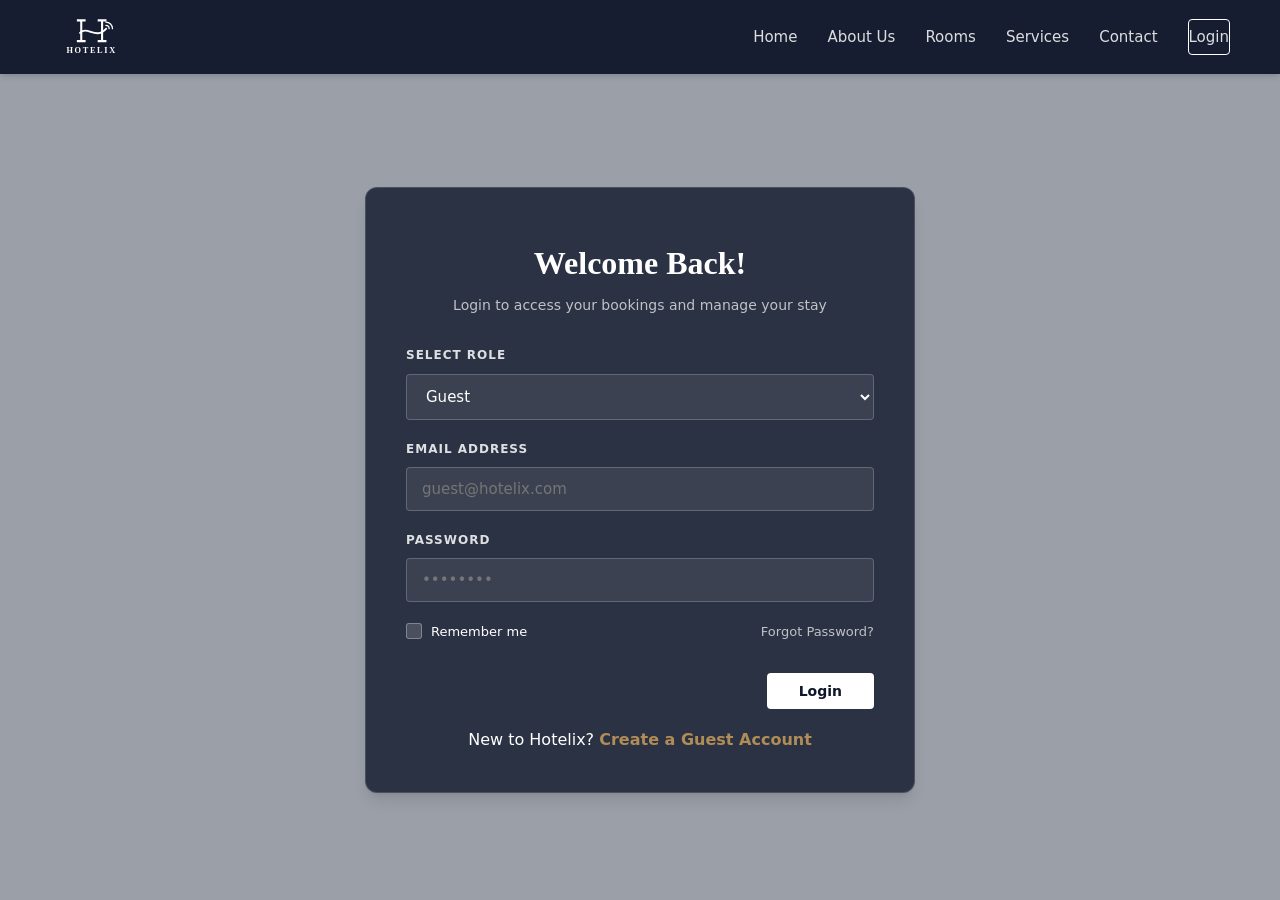
<file: admin.html>
<!DOCTYPE html>
<html lang="en">
<head>
    <meta charset="UTF-8">
    <meta name="viewport" content="width=device-width, initial-scale=1.0">
    <title>Admin Dashboard - Hotelix</title>
    <!-- Google Fonts -->
    <link rel="preconnect" href="https://fonts.googleapis.com">
    <link rel="preconnect" href="https://fonts.gstatic.com" crossorigin>
    <link href="https://fonts.googleapis.com/css2?family=Inter:wght@300;400;500;600;700&family=Playfair+Display:ital,wght@0,400;0,600;0,700;1,400&display=swap" rel="stylesheet">
    <!-- FontAwesome -->
    <link rel="stylesheet" href="https://cdnjs.cloudflare.com/ajax/libs/font-awesome/6.4.0/css/all.min.css">
    <link rel="stylesheet" href="style.css?v=2">
</head>
<body class="dashboard-page-body admin-body">

    <!-- Admin Header -->
    <header class="dashboard-header admin-theme-header">
        <div class="logo" onclick="window.location.href='index.html'">
            <svg class="logo-svg" viewBox="0 0 200 120" xmlns="http://www.w3.org/2000/svg">
                <path d="M 75,20 L 75,70 M 67,20 L 83,20 M 67,70 L 83,70" stroke="currentColor" stroke-width="5" fill="none" stroke-linecap="square"/>
                <path d="M 125,20 L 125,70 M 117,20 L 133,20 M 117,70 L 133,70" stroke="currentColor" stroke-width="5" fill="none" stroke-linecap="square"/>
                <path d="M 72,50 C 90,32 110,68 135,40" fill="none" stroke="currentColor" stroke-width="4.5" stroke-linecap="round"/>
                <path d="M 134,32 A 8,8 0 0,1 142,40" fill="none" stroke="currentColor" stroke-width="3" stroke-linecap="round"/>
                <path d="M 134,24 A 16,16 0 0,1 150,40" fill="none" stroke="currentColor" stroke-width="3" stroke-linecap="round"/>
                <text x="100" y="98" font-family="'Playfair Display', Georgia, serif" font-weight="700" font-size="20" fill="currentColor" text-anchor="middle" letter-spacing="4">HOTELIX</text>
            </svg>
        </div>
        <div class="header-right">
            <span class="welcome-msg">Welcome, Admin!</span>
            <button class="logout-btn" onclick="logout()">Logout</button>
        </div>
    </header>

    <!-- Admin Dashboard Sub-Navigation Tabs -->
    <div class="dashboard-nav-tabs admin-nav-tabs">
        <button id="tab-admin-dashboard" class="tab-btn active-tab-btn" onclick="switchAdminTab('dashboard')">Dashboard</button>
        <button id="tab-admin-rooms" class="tab-btn" onclick="switchAdminTab('rooms')">Rooms Management</button>
        <button id="tab-admin-staff" class="tab-btn" onclick="switchAdminTab('staff')">Service Requests</button>
        <button id="tab-admin-bookings" class="tab-btn" onclick="switchAdminTab('bookings')">All Bookings</button>
    </div>

    <div class="container dashboard-container">
        
        <!-- 1. ADMIN DASHBOARD STATS & RECENT BOOKINGS -->
        <div id="panel-admin-dashboard" class="dashboard-panel">
            <div class="admin-welcome-hero">
                <h2>"Welcome, Admin!"</h2>
            </div>

            <!-- Stats Pills -->
            <div class="stats-pills-row">
                <div class="stat-pill">
                    <span class="stat-label">Total Bookings</span>
                    <strong class="stat-value" id="stat-total-bookings">124</strong>
                </div>
                <div class="stat-pill">
                    <span class="stat-label">Total Revenue</span>
                    <strong class="stat-value" id="stat-total-revenue">$24,800</strong>
                </div>
                <div class="stat-pill">
                    <span class="stat-label">Active Guests</span>
                    <strong class="stat-value" id="stat-active-guests">48</strong>
                </div>
                <div class="stat-pill">
                    <span class="stat-label">Total Rooms</span>
                    <strong class="stat-value" id="stat-total-rooms">0</strong>
                </div>
                <div class="stat-pill">
                    <span class="stat-label">Booked Today</span>
                    <strong class="stat-value" id="stat-booked-rooms">0</strong>
                </div>
                <div class="stat-pill">
                    <span class="stat-label">Available Rooms</span>
                    <strong class="stat-value" id="stat-available-rooms">0</strong>
                </div>
            </div>

            <!-- Recent Bookings Table -->
            <div class="card-section-container">
                <h3 class="panel-section-title">Recent Bookings</h3>
                <div class="table-responsive">
                    <table class="dashboard-table">
                        <thead>
                            <tr>
                                <th>Guest Name</th>
                                <th>Room Type</th>
                                <th>Check-in</th>
                                <th>Status</th>
                            </tr>
                        </thead>
                        <tbody id="admin-recent-bookings-tbody">
                            <!-- Populated dynamically -->
                        </tbody>
                    </table>
                </div>
            </div>
        </div>

        <!-- 2. ROOMS MANAGEMENT PANEL -->
        <div id="panel-admin-rooms" class="dashboard-panel panel-hidden">
            <div class="panel-header-actions">
                <h2 class="panel-title">Rooms Management</h2>
                <button class="btn-admin-action" onclick="openAddRoomModal()"><i class="fa-solid fa-plus"></i> Add New</button>
            </div>

            <div class="card-section-container">
                <div class="table-responsive">
                    <table class="dashboard-table">
                        <thead>
                            <tr>
                                <th>Room No</th>
                                <th>Room Type</th>
                                <th>Price / Night</th>
                                <th>Status</th>
                                <th>Actions</th>
                            </tr>
                        </thead>
                        <tbody id="admin-rooms-tbody">
                            <!-- Populated dynamically -->
                        </tbody>
                    </table>
                </div>
            </div>
        </div>

        <!-- 3. SERVICE REQUESTS PANEL -->
        <div id="panel-admin-staff" class="dashboard-panel panel-hidden">
            <div class="panel-header-actions">
                <h2 class="panel-title">Guest Service Requests</h2>
                <button class="btn-admin-action" onclick="openAddStaffModal()"><i class="fa-solid fa-plus"></i> Add Service</button>
            </div>

            <div class="card-section-container">
                <div class="table-responsive">
                    <table class="dashboard-table">
                        <thead>
                            <tr>
                                <th>Order ID</th>
                                <th>Guest ID</th>
                                <th>Service Type</th>
                                <th>Details / Info</th>
                                <th>Status</th>
                                <th>Actions</th>
                            </tr>
                        </thead>
                        <tbody id="admin-staff-tbody">
                            <!-- Populated dynamically -->
                        </tbody>
                    </table>
                </div>
            </div>
        </div>

        <!-- 4. ALL BOOKINGS PANEL -->
        <div id="panel-admin-bookings" class="dashboard-panel panel-hidden">
            <div class="panel-header-actions">
                <h2 class="panel-title">All Bookings</h2>
            </div>

            <div class="card-section-container">
                <div class="table-responsive">
                    <table class="dashboard-table">
                        <thead>
                            <tr>
                                <th>Booking ID</th>
                                <th>Guest Name</th>
                                <th>Room Type</th>
                                <th>Check-in</th>
                                <th>Check-out</th>
                                <th>Status</th>
                                <th>Actions</th>
                            </tr>
                        </thead>
                        <tbody id="admin-bookings-tbody">
                            <!-- Populated dynamically -->
                        </tbody>
                    </table>
                </div>
            </div>
        </div>

    </div>

    <!-- ==================== CRUD MODALS ==================== -->

    <!-- Add/Edit Room Modal -->
    <div id="admin-room-modal" class="popup-modal modal-hidden">
        <div class="modal-card">
            <button class="close-modal-btn" onclick="closeRoomModal()">&times;</button>
            <h3 class="modal-title" id="room-modal-title">Add New Room</h3>
            <form id="admin-room-form" onsubmit="handleRoomSave(event)">
                <input type="hidden" id="edit-room-index">
                <div class="form-group">
                    <label for="room-form-no">Room ID (must be unique)</label>
                    <input type="number" id="room-form-no" class="modal-input" placeholder="Enter a unique numeric room ID" min="1" step="1" required>
                </div>
                <div class="form-group">
                    <label for="room-form-type">Room Type</label>
                    <select id="room-form-type" class="modal-input" required>
                        <option value="Deluxe Ocean View">Deluxe Ocean View</option>
                        <option value="Executive Suite">Executive Suite</option>
                        <option value="Standard Garden Room">Standard Garden Room</option>
                    </select>
                </div>
                <div class="form-group">
                    <label for="room-form-price">Price / Night ($)</label>
                    <input type="number" id="room-form-price" class="modal-input" placeholder="e.g. 150" required>
                </div>
                <div class="form-group">
                    <label for="room-form-status">Status</label>
                    <select id="room-form-status" class="modal-input" required>
                        <option value="Available">Available</option>
                        <option value="Booked">Booked</option>
                    </select>
                </div>
                <button type="submit" class="btn-confirm-payment">Save Room</button>
            </form>
        </div>
    </div>

    <!-- Add/Edit Service Request Modal -->
    <div id="admin-staff-modal" class="popup-modal modal-hidden">
        <div class="modal-card">
            <button class="close-modal-btn" onclick="closeStaffModal()">&times;</button>
            <h3 class="modal-title" id="staff-modal-title">Manage Service Request</h3>
            <form id="admin-staff-form" onsubmit="handleStaffSave(event)">
                <input type="hidden" id="edit-staff-index">
                <div class="form-group">
                    <label for="staff-form-id">Order ID</label>
                    <input type="text" id="staff-form-id" class="modal-input" placeholder="Generated automatically" disabled>
                </div>
                <div class="form-group">
                    <label for="staff-form-name">Guest ID</label>
                    <input type="number" id="staff-form-name" class="modal-input" placeholder="Optional existing Guest ID" min="1" step="1">
                </div>
                <div class="form-group">
                    <label for="staff-form-desig">Service Type</label>
                    <input type="text" id="staff-form-desig" class="modal-input" placeholder="e.g. Room Service" required>
                </div>
                <div class="form-group">
                    <label for="staff-form-dept">Details / Info</label>
                    <input type="text" id="staff-form-dept" class="modal-input" placeholder="e.g. Extra towels and water" required>
                </div>
                <div class="form-group">
                    <label for="staff-form-status">Status</label>
                    <select id="staff-form-status" class="modal-input" required>
                        <option value="Pending">Pending</option>
                        <option value="Completed">Completed</option>
                    </select>
                </div>
                <button type="submit" class="btn-confirm-payment">Save Service Request</button>
            </form>
        </div>
    </div>

    <!-- Feedback Message Alert Modal -->
    <div id="feedback-alert-modal" class="popup-modal modal-hidden">
        <div class="modal-card feedback-card">
            <div class="feedback-icon-circle">
                <i class="fa-solid fa-check"></i>
            </div>
            <p class="feedback-message" id="feedback-alert-message">Action Successful!</p>
            <button class="btn-feedback-action" id="feedback-alert-action-btn" onclick="closeFeedbackAlert()">Close</button>
        </div>
    </div>

    <script src="app.js?v=4"></script>
</body>
</html>
</file>
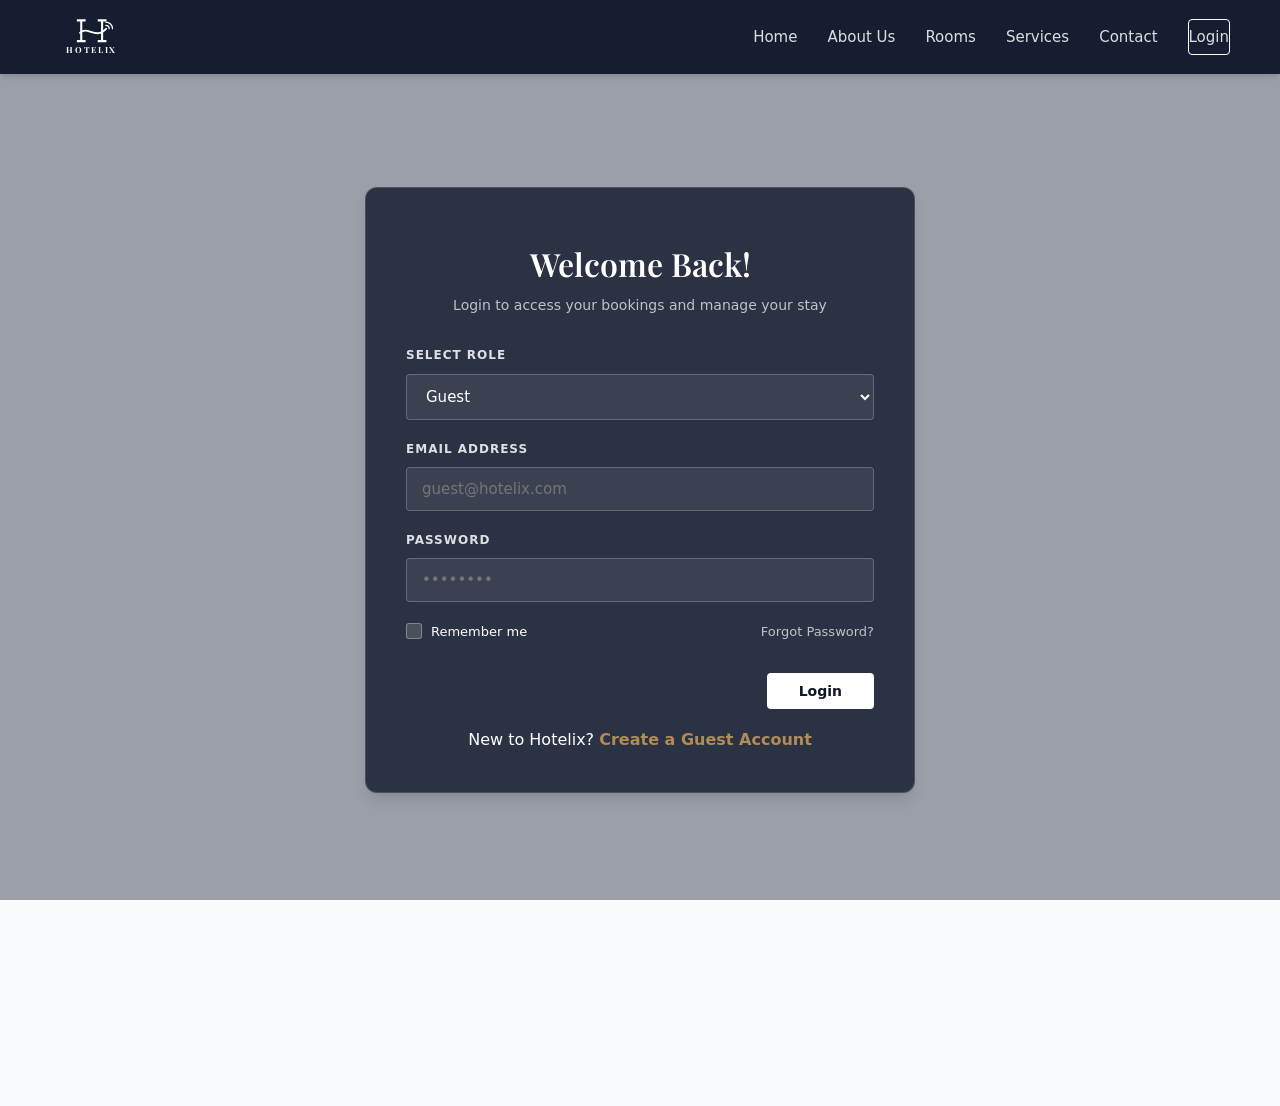
<file: guest.html>
<!DOCTYPE html>
<html lang="en">
<head>
    <meta charset="UTF-8">
    <meta name="viewport" content="width=device-width, initial-scale=1.0">
    <title>Guest Dashboard - Hotelix</title>
    <!-- Google Fonts -->
    <link rel="preconnect" href="https://fonts.googleapis.com">
    <link rel="preconnect" href="https://fonts.gstatic.com" crossorigin>
    <link href="https://fonts.googleapis.com/css2?family=Inter:wght@300;400;500;600;700&family=Playfair+Display:ital,wght@0,400;0,600;0,700;1,400&display=swap" rel="stylesheet">
    <!-- FontAwesome -->
    <link rel="stylesheet" href="https://cdnjs.cloudflare.com/ajax/libs/font-awesome/6.4.0/css/all.min.css">
    <link rel="stylesheet" href="style.css?v=2">
</head>
<body class="dashboard-page-body">

    <!-- Guest Header -->
    <header class="dashboard-header">
        <div class="logo" onclick="window.location.href='index.html'">
            <svg class="logo-svg" viewBox="0 0 200 120" xmlns="http://www.w3.org/2000/svg">
                <path d="M 75,20 L 75,70 M 67,20 L 83,20 M 67,70 L 83,70" stroke="currentColor" stroke-width="5" fill="none" stroke-linecap="square"/>
                <path d="M 125,20 L 125,70 M 117,20 L 133,20 M 117,70 L 133,70" stroke="currentColor" stroke-width="5" fill="none" stroke-linecap="square"/>
                <path d="M 72,50 C 90,32 110,68 135,40" fill="none" stroke="currentColor" stroke-width="4.5" stroke-linecap="round"/>
                <path d="M 134,32 A 8,8 0 0,1 142,40" fill="none" stroke="currentColor" stroke-width="3" stroke-linecap="round"/>
                <path d="M 134,24 A 16,16 0 0,1 150,40" fill="none" stroke="currentColor" stroke-width="3" stroke-linecap="round"/>
                <text x="100" y="98" font-family="'Playfair Display', Georgia, serif" font-weight="700" font-size="20" fill="currentColor" text-anchor="middle" letter-spacing="4">HOTELIX</text>
            </svg>
        </div>
        <div class="header-right">
            <span class="welcome-msg" id="guest-welcome-title">Welcome back, Guest!</span>
            <button class="logout-btn" onclick="logout()">Logout</button>
        </div>
    </header>

    <!-- Guest Dashboard Sub-Navigation Tabs -->
    <div class="dashboard-nav-tabs">
        <button id="tab-guest-bookings" class="tab-btn active-tab-btn" onclick="switchGuestTab('bookings')">My Bookings</button>
        <button id="tab-guest-rooms" class="tab-btn" onclick="switchGuestTab('rooms')">Book Rooms</button>
        <button id="tab-guest-services" class="tab-btn" onclick="switchGuestTab('services')">Services</button>
        <button id="tab-guest-profile" class="tab-btn" onclick="switchGuestTab('profile')">Profile</button>
    </div>

    <div class="container dashboard-container">
        
        <!-- 1. MY BOOKINGS PANEL -->
        <div id="panel-guest-bookings" class="dashboard-panel">
            
            <!-- Quick Overview Grid -->
            <div class="booking-dashboard-top">
                <!-- Active Booking Summary Card -->
                <div class="active-booking-card" id="guest-active-booking-card" style="display: none;">
                    <h3 class="card-title">Active Booking: <span id="active-room-name">Deluxe Room</span></h3>
                    <div class="card-details-grid">
                        <div><i class="fa-regular fa-calendar-check"></i> Check-in: <strong id="active-check-in">-</strong></div>
                        <div><i class="fa-regular fa-calendar-xmark"></i> Check-out: <strong id="active-check-out">-</strong></div>
                        <div><i class="fa-solid fa-door-open"></i> Room No: <strong id="active-room-number">-</strong></div>
                    </div>
                    <div class="card-actions">
                        <button class="btn-dashboard-pill outline" onclick="switchGuestTab('rooms')">Book New Room</button>
                    </div>
                </div>

                <!-- Special Offer / Promo Banner -->
                <div class="promo-banner-card">
                    <div class="promo-badge">HOT DEAL</div>
                    <h3>Special Offer!</h3>
                    <p>Get 20% off on Spa Services during your stay!</p>
                    <button class="btn-promo-action" onclick="switchGuestTab('services')">Claim Offer</button>
                </div>
            </div>

            <!-- My Bookings List Details -->
            <div class="card-section-container">
                <h3 class="panel-section-title">My Bookings</h3>
                <div class="booking-details-box" id="guest-bookings-details-box">
                    <p style="text-align: center; color: #777; padding: 15px;">No active bookings found.</p>
                </div>
            </div>

            <!-- Booking History Table/Cards -->
            <div class="card-section-container">
                <h3 class="panel-section-title">My Orders & Service Requests</h3>
                <div class="booking-history-grid" id="guest-booking-history-container">
                    <p style="text-align: center; color: #777; padding: 15px;">No past booking history available.</p>
                </div>
            </div>

        </div>

        <!-- 2. BOOK ROOMS PANEL -->
        <div id="panel-guest-rooms" class="dashboard-panel panel-hidden">
            <div class="section-header" style="margin-bottom: 20px;">
                <h2>Explore & Book Rooms</h2>
                <p>Select your preferred room and book instantly.</p>
            </div>

            <!-- Rooms Grid (10 Rooms Catalogue) -->
            <div class="rooms-grid">
                <!-- 1. Deluxe Ocean View -->
                <div class="room-card highlight-card">
                    <div class="room-img-container">
                        <img src="https://images.unsplash.com/photo-1590490360182-c33d57733427?auto=format&fit=crop&q=80&w=800" alt="Deluxe Ocean View" class="room-img">
                        <div class="room-tag">Best Seller</div>
                    </div>
                    <div class="room-details">
                        <h3 class="room-name">Deluxe Ocean View</h3>
                        <p class="room-desc">Spacious room with a private balcony overlooking the pristine ocean view.</p>
                        <p class="room-amenities">Amenities: Free Wi-Fi, AC, King Bed, Smart TV</p>
                        <div class="room-footer">
                            <span class="room-price">$150 <span class="per-night">/ night</span></span>
                            <button class="btn-book-room" onclick="initiateBooking(1, 'Deluxe Ocean View', 150)">Book Now</button>
                        </div>
                    </div>
                </div>

                <!-- 2. Executive Suite -->
                <div class="room-card">
                    <div class="room-img-container">
                        <img src="https://images.unsplash.com/photo-1566665797739-1674de7a421a?auto=format&fit=crop&q=80&w=800" alt="Executive Suite" class="room-img">
                    </div>
                    <div class="room-details">
                        <h3 class="room-name">Executive Suite</h3>
                        <p class="room-desc">Premium suite featuring a separate living area, luxury bath, and panoramic views.</p>
                        <p class="room-amenities">Amenities: Free Wi-Fi, AC, King Bed, Mini Bar</p>
                        <div class="room-footer">
                            <span class="room-price">$250 <span class="per-night">/ night</span></span>
                            <button class="btn-book-room" onclick="initiateBooking(2, 'Executive Suite', 250)">Book Now</button>
                        </div>
                    </div>
                </div>

                <!-- 3. Standard Garden Room -->
                <div class="room-card">
                    <div class="room-img-container">
                        <img src="https://images.unsplash.com/photo-1582719478250-c89cae4dc85b?auto=format&fit=crop&q=80&w=800" alt="Standard Garden Room" class="room-img">
                    </div>
                    <div class="room-details">
                        <h3 class="room-name">Standard Garden Room</h3>
                        <p class="room-desc">Cosy and modern room surrounded by lush green gardens.</p>
                        <p class="room-amenities">Amenities: Free Wi-Fi, AC, Queen Bed, Coffee Maker</p>
                        <div class="room-footer">
                            <span class="room-price">$100 <span class="per-night">/ night</span></span>
                            <button class="btn-book-room" onclick="initiateBooking(3, 'Standard Garden Room', 100)">Book Now</button>
                        </div>
                    </div>
                </div>

                <!-- 4. Superior Twin Room -->
                <div class="room-card">
                    <div class="room-img-container">
                        <img src="https://images.unsplash.com/photo-1591088398332-8a7791972843?auto=format&fit=crop&q=80&w=800" alt="Superior Twin Room" class="room-img">
                    </div>
                    <div class="room-details">
                        <h3 class="room-name">Superior Twin Room</h3>
                        <p class="room-desc">Comfortable twin beds with modern amenities and city view.</p>
                        <p class="room-amenities">Amenities: Free Wi-Fi, AC, Twin Beds, TV</p>
                        <div class="room-footer">
                            <span class="room-price">$120 <span class="per-night">/ night</span></span>
                            <button class="btn-book-room" onclick="initiateBooking(4, 'Superior Twin Room', 120)">Book Now</button>
                        </div>
                    </div>
                </div>

                <!-- 5. Family Suite -->
                <div class="room-card">
                    <div class="room-img-container">
                        <img src="https://images.unsplash.com/photo-1578683010236-d716f9a3f461?auto=format&fit=crop&q=80&w=800" alt="Family Suite" class="room-img">
                    </div>
                    <div class="room-details">
                        <h3 class="room-name">Family Suite</h3>
                        <p class="room-desc">Ideal for families, featuring two connected bedrooms and a spacious lounge.</p>
                        <p class="room-amenities">Amenities: Free Wi-Fi, AC, 2 Queen Beds, Kitchenette</p>
                        <div class="room-footer">
                            <span class="room-price">$300 <span class="per-night">/ night</span></span>
                            <button class="btn-book-room" onclick="initiateBooking(5, 'Family Suite', 300)">Book Now</button>
                        </div>
                    </div>
                </div>

                <!-- 6. Presidential Suite -->
                <div class="room-card highlight-card">
                    <div class="room-img-container">
                        <img src="https://images.unsplash.com/photo-1512917774080-9991f1c4c750?auto=format&fit=crop&q=80&w=800" alt="Presidential Suite" class="room-img">
                        <div class="room-tag">Luxury</div>
                    </div>
                    <div class="room-details">
                        <h3 class="room-name">Presidential Suite</h3>
                        <p class="room-desc">The ultimate luxury experience with private pool, butler service, and elite views.</p>
                        <p class="room-amenities">Amenities: Free Wi-Fi, AC, King Bed, Private Pool, Butler</p>
                        <div class="room-footer">
                            <span class="room-price">$500 <span class="per-night">/ night</span></span>
                            <button class="btn-book-room" onclick="initiateBooking(6, 'Presidential Suite', 500)">Book Now</button>
                        </div>
                    </div>
                </div>

                <!-- 7. Overwater Villa -->
                <div class="room-card">
                    <div class="room-img-container">
                        <img src="https://images.unsplash.com/photo-1540555700478-4be289fbecef?auto=format&fit=crop&q=80&w=800" alt="Overwater Villa" class="room-img">
                    </div>
                    <div class="room-details">
                        <h3 class="room-name">Overwater Villa</h3>
                        <p class="room-desc">Stunning villa built over crystal clear waters with direct sea access.</p>
                        <p class="room-amenities">Amenities: Free Wi-Fi, AC, King Bed, Sun Deck, Ocean Access</p>
                        <div class="room-footer">
                            <span class="room-price">$350 <span class="per-night">/ night</span></span>
                            <button class="btn-book-room" onclick="initiateBooking(7, 'Overwater Villa', 350)">Book Now</button>
                        </div>
                    </div>
                </div>

                <!-- 8. Penthouse Suite -->
                <div class="room-card">
                    <div class="room-img-container">
                        <img src="https://images.unsplash.com/photo-1502672260266-1c1ef2d93688?auto=format&fit=crop&q=80&w=800" alt="Penthouse Suite" class="room-img">
                    </div>
                    <div class="room-details">
                        <h3 class="room-name">Penthouse Suite</h3>
                        <p class="room-desc">Top-floor penthouse offering 360-degree skyline views and premium furnishings.</p>
                        <p class="room-amenities">Amenities: Free Wi-Fi, AC, King Bed, Terrace, Jacuzzi</p>
                        <div class="room-footer">
                            <span class="room-price">$450 <span class="per-night">/ night</span></span>
                            <button class="btn-book-room" onclick="initiateBooking(8, 'Penthouse Suite', 450)">Book Now</button>
                        </div>
                    </div>
                </div>

                <!-- 9. Cozy Garden Studio -->
                <div class="room-card">
                    <div class="room-img-container">
                        <img src="https://images.unsplash.com/photo-1598928506311-c55ded91a20c?auto=format&fit=crop&q=80&w=800" alt="Cozy Garden Studio" class="room-img">
                    </div>
                    <div class="room-details">
                        <h3 class="room-name">Cozy Garden Studio</h3>
                        <p class="room-desc">A peaceful retreat nestled right next to the botanical gardens.</p>
                        <p class="room-amenities">Amenities: Free Wi-Fi, AC, Queen Bed, Patio</p>
                        <div class="room-footer">
                            <span class="room-price">$90 <span class="per-night">/ night</span></span>
                            <button class="btn-book-room" onclick="initiateBooking(9, 'Cozy Garden Studio', 90)">Book Now</button>
                        </div>
                    </div>
                </div>

                <!-- 10. Deluxe Double Room -->
                <div class="room-card">
                    <div class="room-img-container">
                        <img src="https://images.unsplash.com/photo-1611892440504-42a792e24d32?auto=format&fit=crop&q=80&w=800" alt="Deluxe Double Room" class="room-img">
                    </div>
                    <div class="room-details">
                        <h3 class="room-name">Deluxe Double Room</h3>
                        <p class="room-desc">Modern room with two double beds, perfect for friends or colleagues traveling together.</p>
                        <p class="room-amenities">Amenities: Free Wi-Fi, AC, 2 Double Beds, Work Desk</p>
                        <div class="room-footer">
                            <span class="room-price">$130 <span class="per-night">/ night</span></span>
                            <button class="btn-book-room" onclick="initiateBooking(10, 'Deluxe Double Room', 130)">Book Now</button>
                        </div>
                    </div>
                </div>
            </div>
        </div>

        <!-- 3. GUEST SERVICES PANEL -->
        <div id="panel-guest-services" class="dashboard-panel panel-hidden">
            
            <div class="services-quick-headers">
                <button class="service-panel-toggle active-service-toggle" onclick="toggleServiceSubSection('room-service', this)">Order Room Service</button>
                <button class="service-panel-toggle" onclick="toggleServiceSubSection('housekeeping', this)">Request Housekeeping</button>
            </div>

            <!-- SUBSECTION: ROOM SERVICE -->
            <div id="guest-sub-room-service" class="service-subsection">
                <div class="service-selection-layout">
                    <div class="service-items-list">
                        <h3 class="subsection-title">Order Room Service</h3>
                        
                        <div class="menu-item-card">
                            <div class="menu-item-details">
                                <h4 class="menu-item-name">Club Sandwich</h4>
                                <p class="menu-item-desc">Crispy, chicken, lettuce, tomato</p>
                                <span class="menu-item-price">$15</span>
                            </div>
                            <div class="menu-item-action">
                                <button class="btn-add-order" onclick="addRoomServiceItem('Club Sandwich', 15)">Add to Order</button>
                            </div>
                        </div>

                        <div class="menu-item-card">
                            <div class="menu-item-details">
                                <h4 class="menu-item-name">Fresh Fruit Juice</h4>
                                <p class="menu-item-desc">Mixed seasonal fresh fruits</p>
                                <span class="menu-item-price">$8</span>
                            </div>
                            <div class="menu-item-action">
                                <button class="btn-add-order" onclick="addRoomServiceItem('Fresh Fruit Juice', 8)">Add to Order</button>
                            </div>
                        </div>

                        <div class="menu-item-card">
                            <div class="menu-item-details">
                                <h4 class="menu-item-name">Italian Pasta</h4>
                                <p class="menu-item-desc">Creamy white sauce pasta</p>
                                <span class="menu-item-price">$20</span>
                            </div>
                            <div class="menu-item-action">
                                <button class="btn-add-order" onclick="addRoomServiceItem('Italian Pasta', 20)">Add to Order</button>
                            </div>
                        </div>
                    </div>

                    <div class="order-summary-panel">
                        <h3 class="summary-title">Order Summary</h3>
                        <div class="order-list-items" id="room-service-summary-list">
                            <p class="empty-order-msg">No items added yet. Click "Add to Order" to start.</p>
                        </div>
                        <div class="summary-total-row">
                            <span>Total Amount:</span>
                            <strong id="room-service-total-amount">$0</strong>
                        </div>
                        <button class="btn-confirm-order" onclick="confirmRoomServiceOrder(event)">Confirm Room Service Order</button>
                    </div>
                </div>
            </div>

            <!-- SUBSECTION: HOUSEKEEPING -->
            <div id="guest-sub-housekeeping" class="service-subsection panel-hidden">
                <h3 class="subsection-title">Request Housekeeping</h3>
                <form id="housekeeping-request-form" onsubmit="submitHousekeepingRequest(event)">
                    <div class="form-group-pills">
                        <label>Select Service Type :</label>
                        <div class="pills-container" id="hk-service-type-pills">
                            <button type="button" class="pill-btn selected" onclick="togglePill(this, 'Room Cleaning')">Room Cleaning</button>
                            <button type="button" class="pill-btn" onclick="togglePill(this, 'Change Bed Sheets')">Change Bed Sheets</button>
                            <button type="button" class="pill-btn" onclick="togglePill(this, 'Refill Toiletries')">Refill Toiletries</button>
                        </div>
                    </div>

                    <div class="form-group-pills">
                        <label>Preferred Time Slot :</label>
                        <div class="pills-container" id="hk-time-slot-pills">
                            <button type="button" class="pill-btn time-slot-btn selected" onclick="selectSinglePill(this, 'hk-time-slot-pills')">Morning [9 AM - 12 PM]</button>
                            <button type="button" class="pill-btn time-slot-btn" onclick="selectSinglePill(this, 'hk-time-slot-pills')">Afternoon [1 PM - 4 PM]</button>
                        </div>
                    </div>

                    <div class="form-group">
                        <label for="hk-special-notes">Special Notes :</label>
                        <textarea id="hk-special-notes" class="hk-textarea" placeholder="Add any special requests"></textarea>
                    </div>

                    <div class="form-actions">
                        <button type="submit" class="btn-submit-hk">Submit Request</button>
                    </div>
                </form>
            </div>

        </div>

        <!-- 4. GUEST PROFILE PANEL -->
        <div id="panel-guest-profile" class="dashboard-panel panel-hidden">
            <div class="profile-card">
                <div class="profile-header">
                    <div class="profile-avatar">
                        <i class="fa-solid fa-user-tie"></i>
                    </div>
                    <div class="profile-info-intro">
                        <h3 id="profile-name-title">Guest User</h3>
                        <p class="profile-role">Registered Guest</p>
                        <p class="profile-loyalty"><i class="fa-solid fa-crown gold-crown"></i> Hotelix Gold Member (120 Points)</p>
                    </div>
                </div>

                <div class="profile-body-details">
                    <h4 class="details-section-title">Personal Details</h4>
                    <div class="details-grid">
                        <div class="detail-row">
                            <span class="detail-label">Full Name:</span>
                            <input type="text" id="profile-full-name" value="" class="profile-edit-input">
                        </div>
                        <div class="detail-row">
                            <span class="detail-label">Email Address:</span>
                            <input type="email" id="profile-email" value="" class="profile-edit-input" readonly>
                        </div>
                        <div class="detail-row">
                            <span class="detail-label">Phone Number:</span>
                            <input type="text" id="profile-phone" value="+94 77 123 4567" class="profile-edit-input">
                        </div>
                        <div class="detail-row">
                            <span class="detail-label">Preferred Room Type:</span>
                            <select id="profile-pref-room" class="profile-edit-input">
                                <option value="Deluxe Ocean View" selected>Deluxe Ocean View</option>
                                <option value="Executive Suite">Executive Suite</option>
                                <option value="Standard Garden Room">Standard Garden Room</option>
                            </select>
                        </div>
                    </div>
                    <button class="btn-save-profile" onclick="saveGuestProfile()">Save Profile Changes</button>
                </div>
            </div>
        </div>

    </div>

    <!-- Dynamic Checkout Popup Modal -->
    <div id="booking-prompt-modal" class="popup-modal modal-hidden">
        <div class="modal-card">
            <button class="close-modal-btn" onclick="closeBookingPromptModal()">&times;</button>
            <h3 class="modal-title">Complete Your Booking</h3>
            <p class="modal-desc" id="booking-modal-subtitle">You are booking: <strong id="booking-modal-room">Deluxe Ocean View</strong></p>
            
            <form id="booking-details-form" onsubmit="processRoomBooking(event)">
                <!-- Hidden input to reliably hold selected room ID -->
                <input type="hidden" id="booking-room-id-value" value="1">

                <div class="form-group">
                    <label for="booking-guest-name">Guest Name</label>
                    <input type="text" id="booking-guest-name" class="modal-input" placeholder="Enter full name" required>
                </div>

                <div class="form-row">
                    <div class="form-group">
                        <label for="booking-checkin">Check-in Date</label>
                        <input type="date" id="booking-checkin" class="modal-input" required>
                    </div>
                    <div class="form-group">
                        <label for="booking-checkout">Check-out Date</label>
                        <input type="date" id="booking-checkout" class="modal-input" required>
                    </div>
                </div>

                <!-- Payment Method Dropdown Option -->
                <div class="form-group">
                    <label for="booking-payment-method">Payment Method</label>
                    <select id="booking-payment-method" class="modal-input" required>
                        <option value="Credit Card">Credit / Debit Card</option>
                        <option value="Cash at Hotel">Cash at Hotel</option>
                        <option value="Online Transfer">Online Bank Transfer</option>
                    </select>
                </div>

                <div class="booking-price-summary">
                    <span>Total Amount due:</span>
                    <strong id="booking-modal-price-calc">$0</strong>
                </div>
                <button type="submit" class="btn-confirm-payment">Confirm & Pay</button>
            </form>
        </div>
    </div>

    <!-- Feedback Message Alert Modal -->
    <div id="feedback-alert-modal" class="popup-modal modal-hidden">
        <div class="modal-card feedback-card">
            <div class="feedback-icon-circle">
                <i class="fa-solid fa-check"></i>
            </div>
            <p class="feedback-message" id="feedback-alert-message">Action Successful!</p>
            <button class="btn-feedback-action" id="feedback-alert-action-btn" onclick="closeFeedbackAlert()">Close</button>
        </div>
    </div>

    <script src="app.js?v=6"></script>
</body>
</html>
</file>
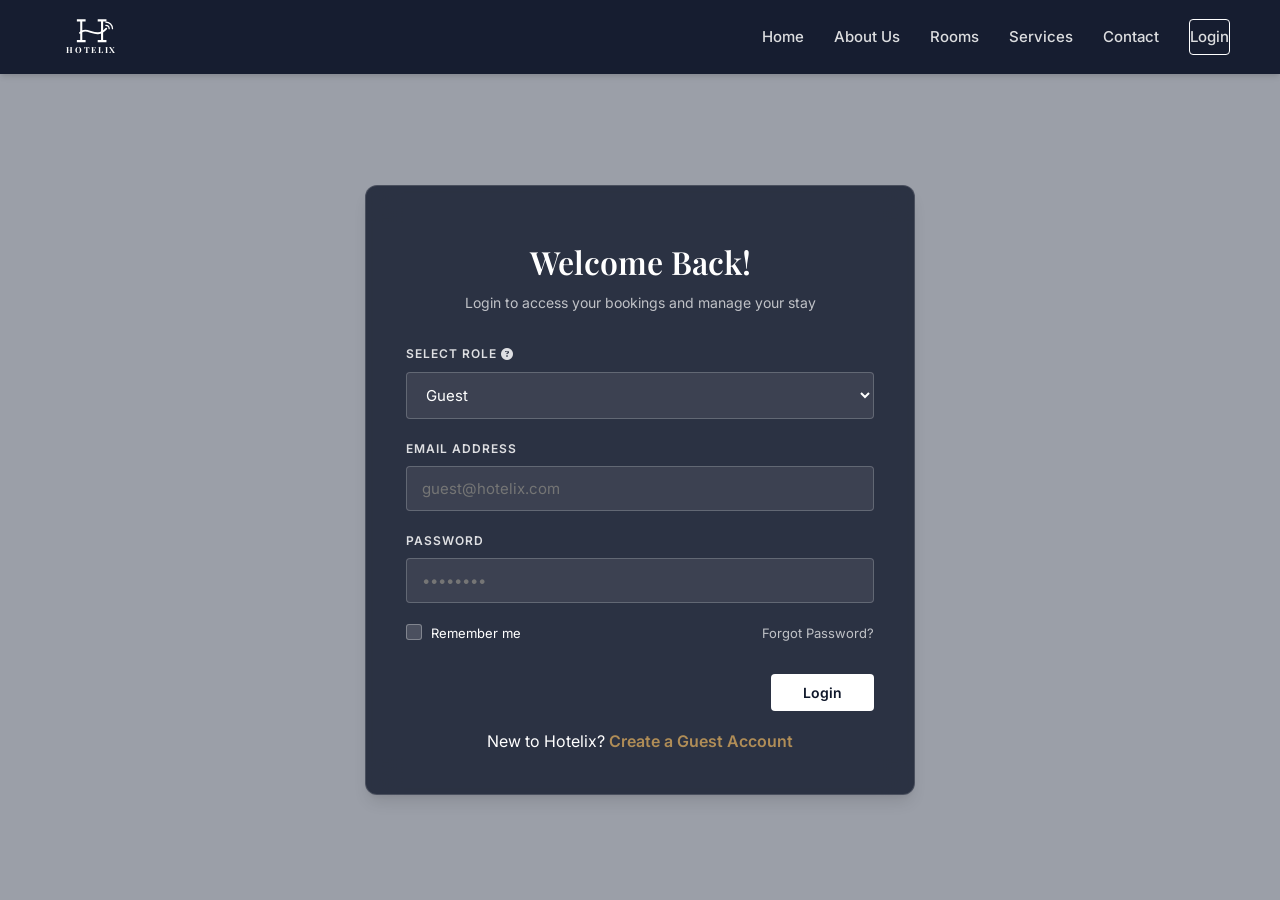
<file: login.html>
<!DOCTYPE html>
<html lang="en">
<head>
    <meta charset="UTF-8">
    <meta name="viewport" content="width=device-width, initial-scale=1.0">
    <title>Login - Hotelix</title>
    <!-- Google Fonts -->
    <link rel="preconnect" href="https://fonts.googleapis.com">
    <link rel="preconnect" href="https://fonts.gstatic.com" crossorigin>
    <link href="https://fonts.googleapis.com/css2?family=Inter:wght@300;400;500;600;700&family=Playfair+Display:ital,wght@0,400;0,600;0,700;1,400&display=swap" rel="stylesheet">
    <!-- FontAwesome -->
    <link rel="stylesheet" href="https://cdnjs.cloudflare.com/ajax/libs/font-awesome/6.4.0/css/all.min.css">
    <link rel="stylesheet" href="style.css?v=2">
</head>
<body class="login-page-body">

    <!-- Header -->
    <header class="main-header scrolled">
        <div class="logo" onclick="window.location.href='index.html'">
            <svg class="logo-svg" viewBox="0 0 200 120" xmlns="http://www.w3.org/2000/svg">
                <path d="M 75,20 L 75,70 M 67,20 L 83,20 M 67,70 L 83,70" stroke="currentColor" stroke-width="5" fill="none" stroke-linecap="square"/>
                <path d="M 125,20 L 125,70 M 117,20 L 133,20 M 117,70 L 133,70" stroke="currentColor" stroke-width="5" fill="none" stroke-linecap="square"/>
                <path d="M 72,50 C 90,32 110,68 135,40" fill="none" stroke="currentColor" stroke-width="4.5" stroke-linecap="round"/>
                <path d="M 134,32 A 8,8 0 0,1 142,40" fill="none" stroke="currentColor" stroke-width="3" stroke-linecap="round"/>
                <path d="M 134,24 A 16,16 0 0,1 150,40" fill="none" stroke="currentColor" stroke-width="3" stroke-linecap="round"/>
                <text x="100" y="98" font-family="'Playfair Display', Georgia, serif" font-weight="700" font-size="20" fill="currentColor" text-anchor="middle" letter-spacing="4">HOTELIX</text>
            </svg>
        </div>
        <nav class="nav-links">
            <a href="index.html#hero">Home</a>
            <a href="index.html#about">About Us</a>
            <a href="index.html#rooms">Rooms</a>
            <a href="index.html#services">Services</a>
            <a href="index.html#contact">Contact</a>
            <a href="login.html" class="login-btn">Login</a>
        </nav>
    </header>

    <!-- Centered Standalone Login Card -->
    <div class="login-standalone-container">
        <div class="login-container-card">
            <div class="login-content-box">
                <h2 class="login-welcome-title">Welcome Back!</h2>
                <p class="login-welcome-desc">Login to access your bookings and manage your stay</p>

                <form id="login-form" onsubmit="handleLogin(event)">
                    <div class="form-group">
                        <label for="login-role">Select Role <i class="fa-solid fa-circle-question"></i></label>
                        <select id="login-role" class="login-input-field" required onchange="toggleGuestRegistration()">
                            <option value="guest" selected>Guest</option>
                            <option value="staff">Staff</option>
                            <option value="admin">Admin</option>
                        </select>
                    </div>

                    <div class="form-group">
                        <label for="login-email">Email Address</label>
                        <input type="email" id="login-email" class="login-input-field" placeholder="guest@hotelix.com" required>
                    </div>

                    <div class="form-group">
                        <label for="login-password">Password</label>
                        <input type="password" id="login-password" class="login-input-field" placeholder="••••••••" required>
                    </div>

                    <div class="form-options">
                        <label class="checkbox-container">
                            <input type="checkbox" id="remember-me">
                            <span class="checkmark"></span>
                            Remember me
                        </label>
                        <a href="javascript:void(0)" class="forgot-password" onclick="alert('Forgot password functionality simulated.')">Forgot Password?</a>
                    </div>

                    <div class="login-footer-actions">
                        <button type="submit" class="btn-login-submit">Login</button>
                    </div>
                </form>

                <p id="guest-register-link" style="text-align:center; margin-top:18px;">
                    New to Hotelix? <a href="#" onclick="showGuestRegistration(event)" style="color:#b08d57; font-weight:600;">Create a Guest Account</a>
                </p>

                <section id="guest-registration-panel" style="display:none; margin-top:22px; border-top:1px solid #e5e5e5; padding-top:20px;">
                    <h3 style="margin-bottom:8px;">Create your Guest Account</h3>
                    <p style="margin-bottom:16px; color:#777;">Register once to book rooms and request hotel services.</p>
                    <form id="guest-registration-form" onsubmit="handleGuestRegister(event)">
                        <div class="form-group">
                            <label for="register-name">Full Name</label>
                            <input type="text" id="register-name" class="login-input-field" placeholder="Your full name" minlength="2" maxlength="100" required>
                        </div>
                        <div class="form-group">
                            <label for="register-email">Email Address</label>
                            <input type="email" id="register-email" class="login-input-field" placeholder="you@example.com" maxlength="100" required>
                        </div>
                        <div class="form-group">
                            <label for="register-password">Create Password</label>
                            <input type="password" id="register-password" class="login-input-field" placeholder="At least 8 characters" minlength="8" maxlength="128" required>
                        </div>
                        <div class="form-group">
                            <label for="register-confirm-password">Confirm Password</label>
                            <input type="password" id="register-confirm-password" class="login-input-field" placeholder="Enter your password again" minlength="8" maxlength="128" required>
                        </div>
                        <div class="login-footer-actions">
                            <button type="submit" class="btn-login-submit">Create Guest Account</button>
                        </div>
                    </form>
                    <p style="text-align:center; margin-top:14px;">
                        Already registered? <a href="#" onclick="showGuestLogin(event)" style="color:#b08d57; font-weight:600;">Back to Login</a>
                    </p>
                </section>
            </div>
        </div>
    </div>

    
    <div id="feedback-alert-modal" class="popup-modal modal-hidden">
        <div class="modal-card feedback-card">
            <div class="feedback-icon-circle">
                <i class="fa-solid fa-check"></i>
            </div>
            <p class="feedback-message" id="feedback-alert-message">Action Successful!</p>
            <button class="btn-feedback-action" id="feedback-alert-action-btn" onclick="closeFeedbackAlert()">Close</button>
        </div>
    </div>

    <!-- Main JavaScript Controller -->
    <script src="app.js?v=5"></script>
</body>
</html>
</file>
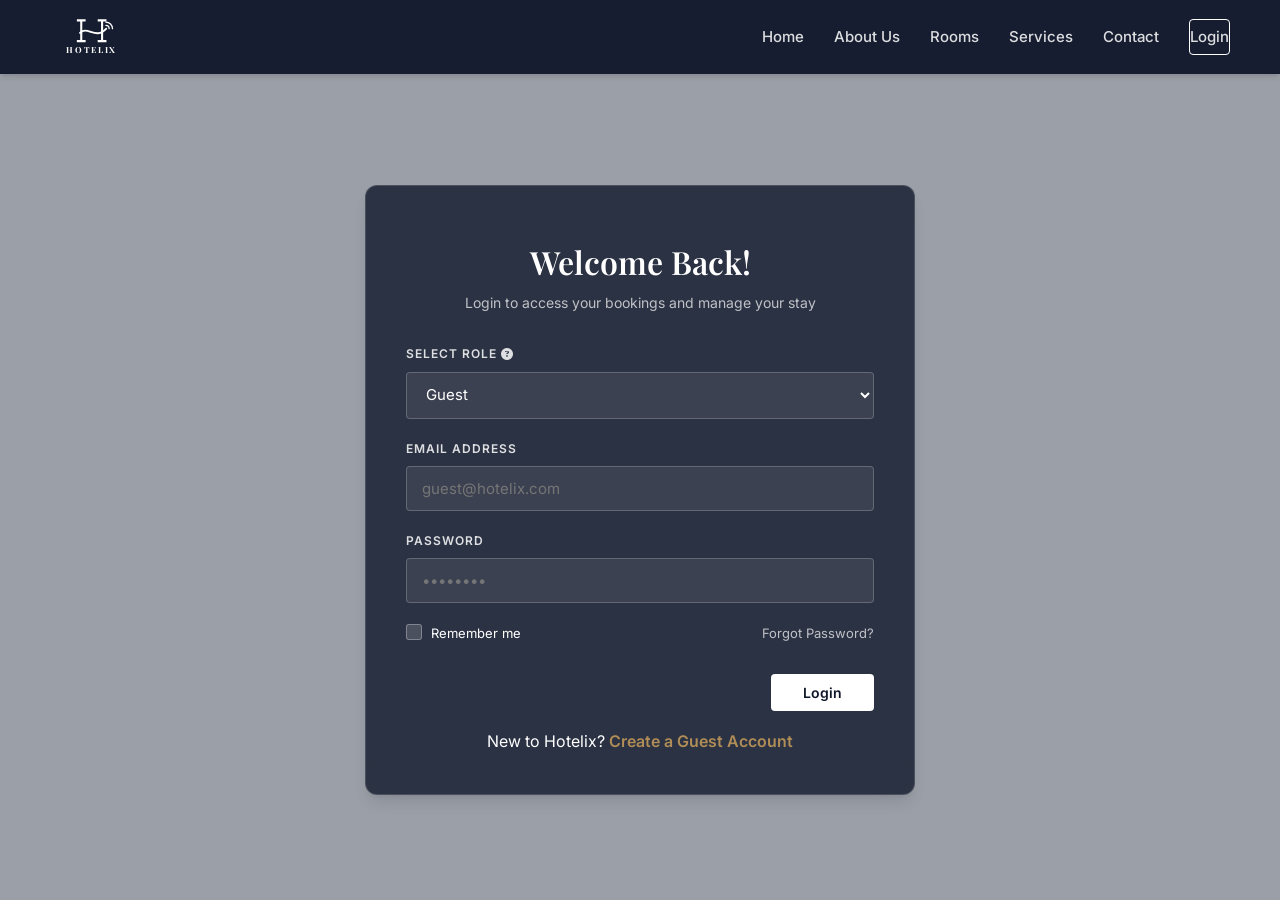
<file: staff.html>
<!DOCTYPE html>
<html lang="en">
<head>
    <meta charset="UTF-8">
    <meta name="viewport" content="width=device-width, initial-scale=1.0">
    <title>Hotelix - Staff Portal (Reception & Housekeeping)</title>
    <link href="https://fonts.googleapis.com/css2?family=Poppins:wght@300;400;500;600;700&display=swap" rel="stylesheet">
    <link rel="stylesheet" href="https://cdnjs.cloudflare.com/ajax/libs/font-awesome/6.4.0/css/all.min.css">
    <style>
        :root {
            --primary: #1e3a8a;
            --secondary: #d97706;
            --bg-light: #f3f4f6;
            --white: #ffffff;
            --text-dark: #1f2937;
            --border: #e5e7eb;
            --success: #10b981;
            --pending: #f59e0b;
        }

        * {
            margin: 0;
            padding: 0;
            box-sizing: border-box;
            font-family: 'Poppins', sans-serif;
        }

        body {
            background-color: var(--bg-light);
            color: var(--text-dark);
            display: flex;
            height: 100vh;
            overflow: hidden;
        }

        /* Sidebar */
        aside {
            width: 260px;
            background-color: var(--primary);
            color: var(--white);
            display: flex;
            flex-direction: column;
            justify-content: space-between;
            padding: 20px;
        }

        .logo-area {
            font-size: 24px;
            font-weight: 700;
            color: var(--secondary);
            margin-bottom: 30px;
            display: flex;
            align-items: center;
            gap: 10px;
        }

        .nav-links {
            list-style: none;
            flex-grow: 1;
        }

        .nav-links li {
            padding: 12px 15px;
            border-radius: 8px;
            margin-bottom: 8px;
            cursor: pointer;
            display: flex;
            align-items: center;
            gap: 12px;
            transition: 0.3s;
        }

        .nav-links li:hover, .nav-links li.active {
            background-color: rgba(255, 255, 255, 0.1);
            color: var(--secondary);
        }

        .logout-btn {
            background: rgba(239, 68, 68, 0.2);
            color: #f87171;
            padding: 10px;
            border-radius: 8px;
            text-align: center;
            cursor: pointer;
            font-weight: 500;
        }

        /* Main Content */
        main {
            flex-grow: 1;
            display: flex;
            flex-direction: column;
            overflow-y: auto;
        }

        header {
            background: var(--white);
            padding: 20px 30px;
            border-bottom: 1px solid var(--border);
            display: flex;
            justify-content: space-between;
            align-items: center;
        }

        .user-info {
            display: flex;
            align-items: center;
            gap: 10px;
            font-weight: 500;
        }

        .container {
            padding: 30px;
        }

        .section-content {
            display: none;
        }

        .section-content.active {
            display: block;
        }

        h2 {
            margin-bottom: 20px;
            font-size: 22px;
            color: var(--primary);
        }

        .data-table {
            width: 100%;
            background: var(--white);
            border-radius: 12px;
            border-collapse: collapse;
            box-shadow: 0 4px 6px rgba(0,0,0,0.02);
            overflow: hidden;
            margin-bottom: 30px;
        }

        .data-table th, .data-table td {
            padding: 15px 20px;
            text-align: left;
            border-bottom: 1px solid var(--border);
        }

        .data-table th {
            background-color: #f9fafb;
            font-weight: 600;
            color: #374151;
        }

        .badge {
            padding: 5px 10px;
            border-radius: 20px;
            font-size: 12px;
            font-weight: 500;
        }

        .badge.pending { background: #fef3c7; color: #d97706; }
        .badge.success { background: #d1fae5; color: #059669; }

        .btn-action {
            background: var(--primary);
            color: var(--white);
            border: none;
            padding: 6px 12px;
            border-radius: 6px;
            cursor: pointer;
            font-size: 12px;
        }

        .btn-action:hover {
            background: #1d4ed8;
        }
    </style>
</head>
<body>

    <!-- Sidebar Menu -->
    <aside>
        <div>
            <div class="logo-area">
                <i class="fa-solid fa-hotel"></i> Hotelix Staff
            </div>
            <ul class="nav-links">
                <li class="active" onclick="switchTab('reception')"><i class="fa-solid fa-concierge-bell"></i> Reception Desk</li>
                <li onclick="switchTab('housekeeping')"><i class="fa-solid fa-broom"></i> Housekeeping</li>
                <li onclick="switchTab('roster')"><i class="fa-solid fa-calendar-days"></i> Staff Roster</li>
            </ul>
        </div>
        <div class="logout-btn" onclick="logout()">
            <i class="fa-solid fa-right-from-bracket"></i> Logout
        </div>
    </aside>

    <!-- Main Section -->
    <main>
        <header>
            <h1 id="page-title" style="font-size: 20px; font-weight: 600;">Reception Management</h1>
            <div class="user-info">
                <i class="fa-solid fa-user-tie" style="color: var(--secondary);"></i>
                <span id="staff-name">Staff Member</span>
            </div>
        </header>

        <div class="container">
            
            <!-- 1. Reception Section -->
            <div id="reception" class="section-content active">
                <h2>Active Guest Reservations</h2>
                <table class="data-table">
                    <thead>
                        <tr>
                            <th>Booking ID</th>
                            <th>Guest ID</th>
                            <th>Room ID</th>
                            <th>Check-In</th>
                            <th>Check-Out</th>
                            <th>Status</th>
                        </tr>
                    </thead>
                    <tbody id="staff-bookings-tbody">
                        <tr><td colspan="6" style="text-align: center;">Loading bookings...</td></tr>
                    </tbody>
                </table>
            </div>

            <!-- 2. Housekeeping Section -->
            <div id="housekeeping" class="section-content">
                <h2>Housekeeping & Service Requests</h2>
                <table class="data-table">
                    <thead>
                        <tr>
                            <th>Order ID</th>
                            <th>User ID</th>
                            <th>Service Type</th>
                            <th>Details</th>
                            <th>Status</th>
                        </tr>
                    </thead>
                    <tbody id="staff-services-tbody">
                        <tr><td colspan="5" style="text-align: center;">Loading services...</td></tr>
                    </tbody>
                </table>
            </div>

            <!-- 3. Staff Roster Section -->
            <div id="roster" class="section-content">
                <h2>Staff Work Shifts & Roster</h2>
                <table class="data-table">
                    <thead>
                        <tr>
                            <th>Day</th>
                            <th>Shift Type</th>
                            <th>Timing</th>
                            <th>Assigned Area</th>
                        </tr>
                    </thead>
                    <tbody>
                        <tr>
                            <td>Wednesday (Today)</td>
                            <td>Morning Shift</td>
                            <td>08:00 AM - 04:00 PM</td>
                            <td>Front Desk / Reception</td>
                        </tr>
                    </tbody>
                </table>
            </div>

        </div>
    </main>

    <!-- Backend API Controller JavaScript එක සම්බන්ධ කිරීම -->
    <script src="app.js?v=4"></script>
    <script>
        function switchTab(tabId) {
            document.querySelectorAll('.section-content').forEach(section => {
                section.classList.remove('active');
            });
            document.querySelectorAll('.nav-links li').forEach(li => {
                li.classList.remove('active');
            });

            document.getElementById(tabId).classList.add('active');
            event.currentTarget.classList.add('active');

            const titles = {
                'reception': 'Reception Management',
                'housekeeping': 'Housekeeping & Maintenance Control',
                'roster': 'Staff Work Roster & Schedules'
            };
            document.getElementById('page-title').innerText = titles[tabId];
        }
    </script>
</body>
</html>
</file>
<file: style.css>
/* ==========================================================================
   HOTELIX - PREMIUM DESIGN STYLESHEET
   ========================================================================== */

/* --- Design Tokens / Theme variables --- */
:root {
    --primary-color: #0f172a;       /* Deep Luxury Blue-Grey */
    --accent-color: #d97706;        /* Golden Orange Accent */
    --accent-hover: #b45309;
    --dashboard-header-bg: #94a9bd; /* Soft Slate Blue-Grey */
    --dashboard-header-text: #ffffff;
    --bg-light: #f8fafc;
    --bg-dark: #0f172a;
    --text-color: #334155;
    --text-muted: #64748b;
    --text-light: #ffffff;
    --white: #ffffff;
    --success: #10b981;             /* Success Green badge */
    --pending: #f59e0b;             /* Pending Warning badge */
    --danger: #ef4444;              /* Cancelled Error badge */
    --shadow-sm: 0 1px 2px 0 rgba(0, 0, 0, 0.05);
    --shadow-md: 0 4px 6px -1px rgba(0, 0, 0, 0.1), 0 2px 4px -1px rgba(0, 0, 0, 0.06);
    --shadow-lg: 0 10px 15px -3px rgba(0, 0, 0, 0.1), 0 4px 6px -2px rgba(0, 0, 0, 0.05);
    --transition: all 0.3s cubic-bezier(0.4, 0, 0.2, 1);
    --font-serif: 'Playfair Display', Georgia, serif;
    --font-sans: 'Inter', system-ui, sans-serif;
}

/* --- Base Resets --- */
* {
    margin: 0;
    padding: 0;
    box-sizing: border-box;
}

html {
    scroll-behavior: smooth;
}

body {
    font-family: var(--font-sans);
    color: var(--text-color);
    background-color: var(--bg-light);
    line-height: 1.6;
    overflow-x: hidden;
}

h1, h2, h3, h4, h5, h6 {
    font-family: var(--font-serif);
    font-weight: 600;
}

a {
    text-decoration: none;
    color: inherit;
    transition: var(--transition);
}

button, select, input, textarea {
    font-family: inherit;
    outline: none;
}

.container {
    width: 100%;
    max-width: 1200px;
    margin: 0 auto;
    padding: 0 20px;
}

/* --- Navigation / Main Header --- */
.main-header {
    position: fixed;
    top: 0;
    left: 0;
    width: 100%;
    z-index: 100;
    display: flex;
    justify-content: space-between;
    align-items: center;
    padding: 20px 50px;
    background: transparent;
    transition: var(--transition);
}

.main-header.scrolled {
    background: rgba(15, 23, 42, 0.95);
    backdrop-filter: blur(10px);
    box-shadow: var(--shadow-md);
    padding: 12px 50px;
}

.logo {
    display: flex;
    align-items: center;
    gap: 10px;
    cursor: pointer;
}

.logo-svg {
    height: 65px;
    width: auto;
    display: block;
    color: var(--white);
    transition: var(--transition);
}

.main-header.scrolled .logo-svg {
    height: 50px;
}

.nav-links {
    display: flex;
    align-items: center;
    gap: 30px;
}

.nav-links a {
    color: rgba(255, 255, 255, 0.85);
    font-size: 15px;
    font-weight: 500;
    position: relative;
    padding: 5px 0;
}

.nav-links a::after {
    content: '';
    position: absolute;
    bottom: 0;
    left: 0;
    width: 0;
    height: 2px;
    background-color: var(--accent-color);
    transition: var(--transition);
}

.nav-links a:hover,
.nav-links a.active-link {
    color: var(--accent-color);
}

.nav-links a:hover::after,
.nav-links a.active-link::after {
    width: 100%;
}

.login-btn {
    background: transparent;
    border: 1px solid var(--white);
    color: var(--white);
    padding: 8px 24px;
    border-radius: 4px;
    cursor: pointer;
    font-weight: 500;
    font-size: 14px;
    transition: var(--transition);
}

.login-btn:hover {
    background-color: var(--white);
    color: var(--primary-color);
    border-color: var(--white);
    transform: translateY(-2px);
}

.mobile-menu-toggle {
    display: none;
    background: transparent;
    border: none;
    color: var(--white);
    font-size: 24px;
    cursor: pointer;
}

/* ==========================================================================
   LANDING PAGE STYLING
   ========================================================================== */

/* --- Hero Section --- */
.hero-section {
    position: relative;
    height: 100vh;
    width: 100%;
    background-image: url('https://images.unsplash.com/photo-1540541338287-41700207dee6?auto=format&fit=crop&q=80&w=1600');
    background-size: cover;
    background-position: center;
    display: flex;
    align-items: center;
    justify-content: center;
}

.hero-overlay {
    position: absolute;
    top: 0;
    left: 0;
    width: 100%;
    height: 100%;
    background: linear-gradient(180deg, rgba(15, 23, 42, 0.4) 0%, rgba(15, 23, 42, 0.6) 100%);
}

.hero-content {
    position: relative;
    z-index: 10;
    text-align: center;
    color: var(--white);
    max-width: 900px;
    padding: 20px;
}

.hero-pretitle {
    font-size: 18px;
    font-weight: 500;
    letter-spacing: 3px;
    text-transform: uppercase;
    color: var(--white);
    margin-bottom: 20px;
}

.hero-title {
    font-size: 72px;
    line-height: 1.15;
    margin-bottom: 10px;
    letter-spacing: 1px;
}

.hero-subtitle {
    font-size: 24px;
    font-style: italic;
    font-family: var(--font-serif);
    color: rgba(255, 255, 255, 0.9);
    margin-bottom: 40px;
}

.book-now-hero {
    background-color: transparent;
    border: 2px solid var(--white);
    color: var(--white);
    padding: 12px 36px;
    font-size: 16px;
    font-weight: 600;
    letter-spacing: 1px;
    cursor: pointer;
    border-radius: 4px;
    transition: var(--transition);
}

.book-now-hero:hover {
    background-color: var(--white);
    color: var(--primary-color);
    transform: translateY(-3px);
    box-shadow: var(--shadow-lg);
}

/* --- Availability Booking Bar --- */
.booking-bar {
    background: rgba(255, 255, 255, 0.15);
    backdrop-filter: blur(12px);
    border: 1px solid rgba(255, 255, 255, 0.2);
    border-radius: 8px;
    display: flex;
    justify-content: space-between;
    align-items: center;
    padding: 15px 25px;
    max-width: 800px;
    margin: 0 auto 50px auto;
    gap: 20px;
    box-shadow: var(--shadow-lg);
}

.bar-field {
    display: flex;
    flex-direction: column;
    align-items: flex-start;
    flex: 1;
}

.bar-field label {
    font-size: 11px;
    font-weight: 600;
    text-transform: uppercase;
    letter-spacing: 1px;
    color: var(--white);
    margin-bottom: 5px;
}

.bar-field input,
.bar-field select {
    background: rgba(255, 255, 255, 0.9);
    border: none;
    border-radius: 4px;
    padding: 10px 12px;
    width: 100%;
    font-size: 14px;
    color: var(--primary-color);
}

.search-btn {
    background-color: var(--accent-color);
    color: var(--white);
    border: none;
    padding: 12px 30px;
    border-radius: 4px;
    cursor: pointer;
    font-weight: 600;
    font-size: 15px;
    transition: var(--transition);
    align-self: flex-end;
    margin-top: 18px;
}

.search-btn:hover {
    background-color: var(--accent-hover);
    transform: translateY(-2px);
}

/* --- Section Navs (For Inner Page Simulators) --- */
.section-nav {
    display: flex;
    justify-content: center;
    gap: 30px;
    margin-bottom: 50px;
    border-bottom: 1px solid rgba(0, 0, 0, 0.08);
    padding-bottom: 15px;
}

.section-nav a {
    color: var(--text-muted);
    font-weight: 500;
    font-size: 15px;
    padding-bottom: 10px;
}

.section-nav a.active,
.section-nav a:hover {
    color: var(--accent-color);
    border-bottom: 2px solid var(--accent-color);
}

.section-title {
    text-align: center;
    font-size: 38px;
    color: var(--primary-color);
    margin-bottom: 10px;
}

.section-subtitle {
    text-align: center;
    color: var(--text-muted);
    max-width: 600px;
    margin: 0 auto 50px auto;
    font-size: 16px;
}

/* --- About Us Section --- */
.about-section {
    padding: 100px 0;
    position: relative;
    background-image: url('https://images.unsplash.com/photo-1566073771259-6a8506099945?auto=format&fit=crop&q=80&w=1600');
    background-size: cover;
    background-position: center;
    background-attachment: fixed;
}

.about-bg-overlay {
    position: absolute;
    top: 0;
    left: 0;
    width: 100%;
    height: 100%;
    background-color: rgba(15, 23, 42, 0.7);
    backdrop-filter: blur(3px);
}

.about-glass-card {
    background: rgba(20, 20, 20, 0.55);
    backdrop-filter: blur(12px);
    border: 1px solid rgba(255, 255, 255, 0.1);
    color: var(--white);
    max-width: 800px;
    margin: 0 auto;
    padding: 50px;
    border-radius: 12px;
    box-shadow: var(--shadow-lg);
}

.about-header-nav {
    display: flex;
    justify-content: center;
    gap: 20px;
    font-size: 14px;
    margin-bottom: 30px;
    border-bottom: 1px solid rgba(255, 255, 255, 0.1);
    padding-bottom: 10px;
}

.tab-about-link {
    color: rgba(255, 255, 255, 0.6);
}

.tab-about-link:hover {
    color: var(--accent-color);
}

.about-glass-card .active-tab {
    color: var(--accent-color);
    font-weight: 600;
}

.about-title {
    font-size: 32px;
    text-align: center;
    margin-bottom: 20px;
    letter-spacing: 1px;
}

.about-subtitle, .about-why-title {
    font-size: 22px;
    margin-top: 30px;
    margin-bottom: 15px;
    border-left: 3px solid var(--accent-color);
    padding-left: 12px;
}

.about-description {
    font-size: 15px;
    line-height: 1.8;
    color: rgba(255, 255, 255, 0.85);
    margin-bottom: 20px;
}

.about-features-list {
    list-style: none;
    margin-top: 15px;
}

.about-features-list li {
    display: flex;
    align-items: flex-start;
    gap: 12px;
    margin-bottom: 15px;
    font-size: 14px;
    color: rgba(255, 255, 255, 0.85);
}

.gold-star {
    color: var(--accent-color);
    margin-top: 4px;
}

/* --- Rooms Section --- */
.rooms-section {
    padding: 100px 0;
    background-color: var(--bg-light);
}

.rooms-grid {
    display: grid;
    grid-template-columns: repeat(auto-fit, minmax(320px, 1fr));
    gap: 30px;
    margin-top: 30px;
}

.room-card {
    background-color: var(--white);
    border-radius: 8px;
    overflow: hidden;
    box-shadow: var(--shadow-md);
    transition: var(--transition);
    display: flex;
    flex-direction: column;
}

.room-card:hover {
    transform: translateY(-10px);
    box-shadow: var(--shadow-lg);
}

.room-card.highlight-card {
    border: 1px solid rgba(217, 119, 6, 0.2);
}

.room-img-container {
    position: relative;
    height: 240px;
    overflow: hidden;
}

.room-img {
    width: 100%;
    height: 100%;
    object-fit: cover;
    transition: var(--transition);
}

.room-card:hover .room-img {
    transform: scale(1.08);
}

.room-tag {
    position: absolute;
    top: 15px;
    left: 15px;
    background-color: var(--accent-color);
    color: var(--white);
    padding: 4px 12px;
    border-radius: 4px;
    font-size: 12px;
    font-weight: 600;
}

.room-details {
    padding: 25px;
    display: flex;
    flex-direction: column;
    flex: 1;
}

.room-name {
    font-size: 22px;
    color: var(--primary-color);
    margin-bottom: 10px;
}

.room-desc {
    color: var(--text-muted);
    font-size: 14px;
    margin-bottom: 15px;
    flex: 1;
}

.room-amenities {
    font-size: 13px;
    background-color: #f1f5f9;
    padding: 8px 12px;
    border-radius: 4px;
    margin-bottom: 20px;
    color: var(--text-color);
}

.room-footer {
    display: flex;
    justify-content: space-between;
    align-items: center;
}

.room-price {
    font-family: var(--font-serif);
    font-size: 20px;
    font-weight: 600;
    color: var(--primary-color);
}

.per-night {
    font-family: var(--font-sans);
    font-size: 12px;
    color: var(--text-muted);
    font-weight: 400;
}

.btn-book-room {
    background-color: var(--primary-color);
    color: var(--white);
    border: none;
    padding: 8px 20px;
    border-radius: 4px;
    cursor: pointer;
    font-size: 13px;
    font-weight: 500;
    transition: var(--transition);
}

.btn-book-room:hover {
    background-color: var(--accent-color);
}

/* --- Services Section --- */
.services-section {
    padding: 100px 0;
    background-color: var(--white);
}

.services-content {
    display: grid;
    grid-template-columns: 1fr 1.2fr;
    gap: 50px;
    align-items: center;
    margin-top: 30px;
}

.services-left {
    position: relative;
    border-radius: 12px;
    overflow: hidden;
    box-shadow: var(--shadow-lg);
    height: 480px;
}

.services-hero-img {
    width: 100%;
    height: 100%;
    object-fit: cover;
}

.services-list {
    list-style: none;
    counter-reset: service-counter;
}

.services-list li {
    position: relative;
    padding-left: 60px;
    margin-bottom: 30px;
    counter-increment: service-counter;
}

.services-list li::before {
    content: "0" counter(service-counter);
    position: absolute;
    left: 0;
    top: 0;
    font-family: var(--font-serif);
    font-size: 32px;
    font-weight: 700;
    color: var(--accent-color);
    line-height: 1;
}

.services-list h4 {
    font-size: 18px;
    color: var(--primary-color);
    margin-bottom: 5px;
}

.services-list p {
    font-size: 14px;
    color: var(--text-muted);
}

/* --- Contact Section --- */
.contact-section {
    padding: 100px 0;
    background-color: var(--bg-light);
}

.contact-grid {
    display: grid;
    grid-template-columns: 1.2fr 1fr;
    gap: 50px;
    margin-top: 30px;
}

.contact-info-panel {
    background: var(--white);
    padding: 50px;
    border-radius: 8px;
    box-shadow: var(--shadow-md);
}

.contact-title {
    font-size: 32px;
    color: var(--primary-color);
    margin-bottom: 10px;
}

.contact-subtitle {
    color: var(--text-muted);
    font-size: 14px;
    margin-bottom: 30px;
}

.contact-details-list {
    list-style: none;
    margin-bottom: 35px;
}

.contact-details-list li {
    display: flex;
    align-items: center;
    gap: 15px;
    margin-bottom: 15px;
    font-size: 15px;
    color: var(--text-color);
}

.contact-icon {
    color: var(--accent-color);
    width: 20px;
}

.contact-form-inline {
    display: flex;
    flex-direction: column;
    gap: 15px;
}

.contact-input, .contact-textarea {
    width: 100%;
    padding: 12px 16px;
    border: 1px solid #cbd5e1;
    border-radius: 4px;
    font-size: 14px;
    background-color: #f8fafc;
    transition: var(--transition);
}

.contact-input:focus, .contact-textarea:focus {
    border-color: var(--accent-color);
    background-color: var(--white);
}

.btn-send-message {
    background-color: var(--primary-color);
    color: var(--white);
    border: none;
    padding: 12px 24px;
    border-radius: 4px;
    cursor: pointer;
    font-weight: 600;
    font-size: 14px;
    transition: var(--transition);
    align-self: flex-start;
}

.btn-send-message:hover {
    background-color: var(--accent-color);
}

.contact-image-panel {
    display: flex;
    align-items: center;
    justify-content: center;
}

.circle-image-wrapper {
    width: 380px;
    height: 380px;
    border-radius: 50%;
    overflow: hidden;
    border: 8px solid var(--white);
    box-shadow: var(--shadow-lg);
}

.contact-circle-img {
    width: 100%;
    height: 100%;
    object-fit: cover;
}

/* --- Footer --- */
.site-footer {
    background-color: var(--primary-color);
    color: rgba(255, 255, 255, 0.6);
    text-align: center;
    padding: 30px;
    font-size: 14px;
    border-top: 1px solid rgba(255, 255, 255, 0.1);
}

/* ==========================================================================
   MODAL / POPUP GENERAL STYLING
   ========================================================================== */
.popup-modal {
    position: fixed;
    top: 0;
    left: 0;
    width: 100%;
    height: 100%;
    z-index: 200;
    display: flex;
    align-items: center;
    justify-content: center;
    padding: 20px;
    transition: var(--transition);
}

.modal-hidden {
    opacity: 0;
    pointer-events: none;
    transform: scale(0.95);
    display: none !important;
}

.modal-card {
    background-color: var(--white);
    width: 100%;
    max-width: 500px;
    border-radius: 8px;
    padding: 35px;
    position: relative;
    z-index: 210;
    box-shadow: var(--shadow-lg);
    animation: modalFadeIn 0.3s ease;
}

@keyframes modalFadeIn {
    from { transform: translateY(-20px); opacity: 0; }
    to { transform: translateY(0); opacity: 1; }
}

.close-modal-btn {
    position: absolute;
    top: 15px;
    right: 20px;
    font-size: 28px;
    background: transparent;
    border: none;
    cursor: pointer;
    color: var(--text-muted);
}

.close-modal-btn:hover {
    color: var(--primary-color);
}

.modal-title {
    font-size: 26px;
    color: var(--primary-color);
    margin-bottom: 8px;
}

.modal-desc {
    font-size: 14px;
    color: var(--text-muted);
    margin-bottom: 25px;
}

.modal-input {
    width: 100%;
    padding: 10px 14px;
    border: 1px solid #cbd5e1;
    border-radius: 4px;
    font-size: 14px;
    margin-top: 5px;
}

.form-row {
    display: grid;
    grid-template-columns: 1fr 1fr;
    gap: 15px;
}

.booking-price-summary {
    background-color: #f1f5f9;
    padding: 15px;
    border-radius: 4px;
    display: flex;
    justify-content: space-between;
    align-items: center;
    margin: 20px 0;
}

.booking-price-summary strong {
    font-size: 20px;
    color: var(--accent-color);
}

.btn-confirm-payment {
    width: 100%;
    background-color: var(--primary-color);
    color: var(--white);
    border: none;
    padding: 12px;
    border-radius: 4px;
    font-size: 15px;
    font-weight: 600;
    cursor: pointer;
    transition: var(--transition);
}

.btn-confirm-payment:hover {
    background-color: var(--accent-color);
}

/* ==========================================================================
   LOGIN PORTAL OVERLAY
   ========================================================================== */
.login-overlay-container {
    position: fixed;
    top: 0;
    left: 0;
    width: 100%;
    height: 100%;
    z-index: 150;
    display: flex;
    align-items: center;
    justify-content: center;
    padding: 20px;
}

.login-overlay-bg {
    position: absolute;
    top: 0;
    left: 0;
    width: 100%;
    height: 100%;
    background-image: url('https://images.unsplash.com/photo-1566073771259-6a8506099945?auto=format&fit=crop&q=80&w=1600');
    background-size: cover;
    background-position: center;
    filter: brightness(0.4) blur(4px);
}

.login-container-card {
    background: rgba(15, 23, 42, 0.8);
    backdrop-filter: blur(16px);
    border: 1px solid rgba(255, 255, 255, 0.15);
    width: 100%;
    max-width: 550px;
    border-radius: 12px;
    padding: 40px;
    position: relative;
    z-index: 160;
    color: var(--white);
    box-shadow: var(--shadow-lg);
}

.close-login-btn {
    position: absolute;
    top: 20px;
    right: 25px;
    font-size: 32px;
    background: transparent;
    border: none;
    cursor: pointer;
    color: rgba(255, 255, 255, 0.6);
}

.close-login-btn:hover {
    color: var(--white);
}

.login-header-nav {
    display: flex;
    justify-content: center;
    gap: 20px;
    font-size: 13px;
    margin-bottom: 35px;
    border-bottom: 1px solid rgba(255, 255, 255, 0.1);
    padding-bottom: 10px;
}

.login-header-nav .nav-item {
    color: rgba(255, 255, 255, 0.5);
    cursor: pointer;
}

.login-header-nav .active-nav {
    color: var(--accent-color);
    font-weight: 600;
}

.login-content-box {
    margin-top: 10px;
}

.login-welcome-title {
    font-size: 32px;
    margin-bottom: 5px;
    text-align: center;
}

.login-welcome-desc {
    color: rgba(255, 255, 255, 0.7);
    font-size: 14px;
    margin-bottom: 30px;
    text-align: center;
}

.form-group {
    margin-bottom: 20px;
    display: flex;
    flex-direction: column;
}

.form-group label {
    font-size: 12px;
    font-weight: 600;
    text-transform: uppercase;
    letter-spacing: 1px;
    margin-bottom: 8px;
    color: rgba(255, 255, 255, 0.85);
}

.login-input-field {
    background: rgba(255, 255, 255, 0.08);
    border: 1px solid rgba(255, 255, 255, 0.2);
    border-radius: 4px;
    padding: 12px 15px;
    font-size: 15px;
    color: var(--white);
    transition: var(--transition);
}

.login-input-field:focus {
    border-color: var(--accent-color);
    background: rgba(255, 255, 255, 0.15);
}

.login-input-field option {
    background-color: var(--primary-color);
    color: var(--white);
}

.form-options {
    display: flex;
    justify-content: space-between;
    align-items: center;
    font-size: 13px;
    margin-bottom: 30px;
}

.checkbox-container {
    display: flex;
    align-items: center;
    position: relative;
    padding-left: 25px;
    cursor: pointer;
    user-select: none;
}

.checkbox-container input {
    position: absolute;
    opacity: 0;
    cursor: pointer;
    height: 0;
    width: 0;
}

.checkmark {
    position: absolute;
    top: 1px;
    left: 0;
    height: 16px;
    width: 16px;
    background-color: rgba(255, 255, 255, 0.15);
    border: 1px solid rgba(255, 255, 255, 0.3);
    border-radius: 3px;
}

.checkbox-container:hover input ~ .checkmark {
    background-color: rgba(255, 255, 255, 0.25);
}

.checkbox-container input:checked ~ .checkmark {
    background-color: var(--accent-color);
    border-color: var(--accent-color);
}

.checkmark:after {
    content: "";
    position: absolute;
    display: none;
}

.checkbox-container input:checked ~ .checkmark:after {
    display: block;
}

.checkbox-container .checkmark:after {
    left: 5px;
    top: 1px;
    width: 4px;
    height: 8px;
    border: solid white;
    border-width: 0 2px 2px 0;
    transform: rotate(45deg);
}

.forgot-password {
    color: rgba(255, 255, 255, 0.7);
}

.forgot-password:hover {
    color: var(--accent-color);
}

.login-footer-actions {
    display: flex;
    justify-content: flex-end;
}

.btn-login-submit {
    background-color: var(--white);
    color: var(--primary-color);
    border: none;
    padding: 10px 32px;
    border-radius: 4px;
    font-weight: 600;
    font-size: 14px;
    cursor: pointer;
    transition: var(--transition);
}

.btn-login-submit:hover {
    background-color: var(--accent-color);
    color: var(--white);
    transform: translateY(-2px);
}

/* ==========================================================================
   FEEDBACK DIALOGS (SUCCESS SCREENS)
   ========================================================================== */
.popup-modal::before {
    content: '';
    position: absolute;
    top: 0;
    left: 0;
    width: 100%;
    height: 100%;
    background-color: rgba(15, 23, 42, 0.6);
    backdrop-filter: blur(4px);
    z-index: 205;
}

.feedback-card {
    max-width: 400px;
    text-align: center;
    padding: 40px 30px;
}

.feedback-icon-circle {
    width: 70px;
    height: 70px;
    background-color: #d1fae5;
    color: var(--success);
    font-size: 32px;
    display: flex;
    align-items: center;
    justify-content: center;
    border-radius: 50%;
    margin: 0 auto 20px auto;
}

.feedback-message {
    font-size: 18px;
    color: var(--primary-color);
    margin-bottom: 25px;
    font-weight: 500;
}

.btn-feedback-action {
    background-color: #cbd5e1;
    color: var(--primary-color);
    border: none;
    padding: 8px 30px;
    border-radius: 18px;
    cursor: pointer;
    font-weight: 600;
    font-size: 13px;
    transition: var(--transition);
}

.btn-feedback-action:hover {
    background-color: #94a3b8;
}


/* ==========================================================================
   GUEST & ADMIN DASHBOARD CORE STYLES
   ========================================================================== */
.view-hidden {
    display: none !important;
}

.dashboard-header {
    background-color: var(--dashboard-header-bg);
    color: var(--dashboard-header-text);
    padding: 15px 40px;
    display: flex;
    justify-content: space-between;
    align-items: center;
    box-shadow: var(--shadow-md);
}

.admin-theme-header {
    background-color: #64748b; /* A darker slate gray for admin */
}

.dashboard-header .logo-svg {
    height: 48px;
    color: var(--white);
}

.header-right {
    display: flex;
    align-items: center;
    gap: 20px;
}

.welcome-msg {
    font-size: 15px;
    font-weight: 500;
}

.logout-btn {
    background-color: var(--white);
    color: var(--primary-color);
    border: none;
    padding: 6px 18px;
    border-radius: 15px;
    font-weight: 600;
    font-size: 12px;
    cursor: pointer;
    transition: var(--transition);
}

.logout-btn:hover {
    background-color: var(--primary-color);
    color: var(--white);
}

/* --- Dashboard Sub-Navigation Tabs --- */
.dashboard-nav-tabs {
    background-color: #f1f5f9;
    display: flex;
    justify-content: center;
    border-bottom: 2px solid #e2e8f0;
}

.tab-btn {
    background: transparent;
    border: none;
    padding: 15px 30px;
    font-size: 15px;
    font-weight: 600;
    color: #475569;
    cursor: pointer;
    transition: var(--transition);
    border-bottom: 3px solid transparent;
}

.tab-btn:hover {
    color: var(--accent-color);
}

.tab-btn.active-tab-btn {
    color: var(--accent-color);
    border-bottom-color: var(--accent-color);
}

.dashboard-container {
    padding: 40px 20px 80px 20px;
}

.dashboard-panel {
    display: flex;
    flex-direction: column;
    gap: 30px;
    animation: panelFade 0.4s ease;
}

.panel-hidden {
    display: none !important;
}

@keyframes panelFade {
    from { opacity: 0; transform: translateY(10px); }
    to { opacity: 1; transform: translateY(0); }
}

.panel-section-title {
    font-size: 24px;
    color: var(--primary-color);
    margin-bottom: 15px;
    border-bottom: 2px solid #e2e8f0;
    padding-bottom: 8px;
}

.panel-header-actions {
    display: flex;
    justify-content: space-between;
    align-items: center;
}

.panel-title {
    font-size: 28px;
    color: var(--primary-color);
}

/* --- Quick overview Active bookings & Promos --- */
.booking-dashboard-top {
    display: grid;
    grid-template-columns: 1.3fr 1fr;
    gap: 25px;
}

.active-booking-card {
    background: #cbd5e1;
    color: var(--primary-color);
    border-radius: 12px;
    padding: 25px;
    box-shadow: var(--shadow-sm);
    display: flex;
    flex-direction: column;
    justify-content: space-between;
}

.active-booking-card .card-title {
    font-size: 20px;
    margin-bottom: 15px;
}

.card-details-grid {
    display: grid;
    grid-template-columns: 1fr;
    gap: 10px;
    font-size: 14px;
    margin-bottom: 20px;
}

.card-details-grid i {
    color: var(--text-muted);
    width: 20px;
}

.btn-dashboard-pill {
    background-color: var(--white);
    color: var(--primary-color);
    border: none;
    padding: 8px 20px;
    border-radius: 15px;
    font-size: 12px;
    font-weight: 600;
    cursor: pointer;
    transition: var(--transition);
}

.btn-dashboard-pill:hover {
    background-color: var(--primary-color);
    color: var(--white);
}

.btn-dashboard-pill.outline {
    background: transparent;
    border: 1px solid var(--primary-color);
}

.btn-dashboard-pill.outline:hover {
    background-color: var(--primary-color);
    color: var(--white);
}

.promo-banner-card {
    background: linear-gradient(135deg, #1e3a8a 0%, #1e40af 100%);
    color: var(--white);
    border-radius: 12px;
    padding: 25px;
    box-shadow: var(--shadow-sm);
    position: relative;
    overflow: hidden;
}

.promo-badge {
    background-color: var(--accent-color);
    color: var(--white);
    display: inline-block;
    padding: 2px 8px;
    border-radius: 4px;
    font-size: 10px;
    font-weight: 700;
    margin-bottom: 12px;
}

.promo-banner-card h3 {
    font-size: 22px;
    margin-bottom: 8px;
}

.promo-banner-card p {
    font-size: 14px;
    color: rgba(255, 255, 255, 0.85);
    margin-bottom: 20px;
}

.btn-promo-action {
    background-color: var(--white);
    color: #1e3a8a;
    border: none;
    padding: 8px 20px;
    border-radius: 15px;
    font-size: 12px;
    font-weight: 600;
    cursor: pointer;
    transition: var(--transition);
}

.btn-promo-action:hover {
    background-color: var(--accent-color);
    color: var(--white);
}

/* --- Card container details panels --- */
.card-section-container {
    background: var(--white);
    border-radius: 8px;
    padding: 30px;
    box-shadow: var(--shadow-sm);
}

.booking-details-box {
    background-color: #f8fafc;
    border: 1px solid #e2e8f0;
    border-radius: 8px;
    padding: 25px;
    display: flex;
    justify-content: space-between;
    align-items: center;
}

.booking-details-bullets {
    list-style: disc;
    padding-left: 20px;
    margin-top: 10px;
    font-size: 14px;
}

.booking-details-bullets li {
    margin-bottom: 5px;
}

.booking-action-buttons {
    display: flex;
    gap: 15px;
}

.btn-cancel-booking {
    background-color: #cbd5e1;
    color: var(--primary-color);
    border: none;
    padding: 8px 20px;
    border-radius: 15px;
    font-weight: 600;
    font-size: 12px;
    cursor: pointer;
    transition: var(--transition);
}

.btn-cancel-booking:hover {
    background-color: var(--danger);
    color: var(--white);
}

.btn-view-details {
    background-color: #cbd5e1;
    color: var(--primary-color);
    border: none;
    padding: 8px 20px;
    border-radius: 15px;
    font-weight: 600;
    font-size: 12px;
    cursor: pointer;
    transition: var(--transition);
}

.btn-view-details:hover {
    background-color: #94a3b8;
}

/* --- Booking History --- */
.booking-history-grid {
    display: grid;
    grid-template-columns: repeat(auto-fit, minmax(280px, 1fr));
    gap: 20px;
    margin-top: 15px;
}

.history-card {
    background-color: #f8fafc;
    border: 1px solid #e2e8f0;
    border-radius: 8px;
    padding: 20px;
}

.history-header {
    display: flex;
    justify-content: space-between;
    align-items: center;
    margin-bottom: 10px;
    font-weight: 600;
}

.history-room {
    font-size: 15px;
}

.history-body {
    display: flex;
    flex-direction: column;
    font-size: 13px;
    color: var(--text-muted);
}

/* --- Badges --- */
.status-badge {
    font-size: 11px;
    font-weight: 600;
    padding: 3px 10px;
    border-radius: 10px;
    text-transform: uppercase;
}

.status-badge.completed,
.status-badge.confirmed,
.status-badge.active,
.status-badge.available {
    background-color: #d1fae5;
    color: var(--success);
}

.status-badge.pending {
    background-color: #fef3c7;
    color: var(--pending);
}

.status-badge.cancelled,
.status-badge.booked,
.status-badge.on-leave {
    background-color: #fee2e2;
    color: var(--danger);
}

/* ==========================================================================
   SERVICES PANEL WORKFLOW STYLING
   ========================================================================== */
.services-quick-headers {
    display: flex;
    gap: 15px;
    border-bottom: 2px solid #e2e8f0;
    padding-bottom: 10px;
    margin-bottom: 25px;
}

.service-panel-toggle {
    background: transparent;
    border: none;
    font-size: 16px;
    font-weight: 600;
    color: var(--text-muted);
    cursor: pointer;
    padding-bottom: 8px;
    border-bottom: 2px solid transparent;
}

.service-panel-toggle.active-service-toggle {
    color: var(--primary-color);
    border-bottom-color: var(--primary-color);
}

.service-subsection {
    animation: panelFade 0.3s ease;
}

.service-selection-layout {
    display: grid;
    grid-template-columns: 1.2fr 1fr;
    gap: 40px;
}

.subsection-title {
    font-size: 22px;
    margin-bottom: 20px;
    color: var(--primary-color);
}

.menu-item-card {
    background-color: #f8fafc;
    border: 1px solid #e2e8f0;
    border-radius: 8px;
    padding: 20px;
    margin-bottom: 15px;
    display: flex;
    justify-content: space-between;
    align-items: center;
    transition: var(--transition);
}

.menu-item-card:hover {
    box-shadow: var(--shadow-sm);
}

.menu-item-name {
    font-size: 16px;
    margin-bottom: 3px;
}

.menu-item-desc {
    font-size: 13px;
    color: var(--text-muted);
    margin-bottom: 5px;
}

.menu-item-price {
    font-weight: 600;
    color: var(--accent-color);
}

.btn-add-item {
    background-color: #cbd5e1;
    color: var(--primary-color);
    border: none;
    padding: 6px 16px;
    border-radius: 15px;
    font-size: 12px;
    font-weight: 600;
    cursor: pointer;
    transition: var(--transition);
}

.btn-add-item:hover {
    background-color: var(--primary-color);
    color: var(--white);
}

/* --- Checkout / Order Summary --- */
.order-summary-panel {
    background-color: #f8fafc;
    border: 1px solid #e2e8f0;
    border-radius: 8px;
    padding: 25px;
    display: flex;
    flex-direction: column;
    justify-content: space-between;
    height: 380px;
}

.summary-title {
    font-size: 18px;
    margin-bottom: 15px;
    color: var(--primary-color);
}

.order-list-items {
    flex: 1;
    overflow-y: auto;
    margin-bottom: 20px;
}

.empty-order-msg {
    font-size: 13px;
    color: var(--text-muted);
    text-align: center;
    margin-top: 40px;
}

.order-row-item {
    display: flex;
    justify-content: space-between;
    font-size: 14px;
    margin-bottom: 8px;
    border-bottom: 1px dashed #cbd5e1;
    padding-bottom: 5px;
}

.summary-total-row {
    display: flex;
    justify-content: space-between;
    font-size: 16px;
    font-weight: 600;
    border-top: 1px solid #cbd5e1;
    padding-top: 15px;
    margin-bottom: 20px;
}

.summary-total-row strong {
    color: var(--accent-color);
}

.btn-confirm-order {
    background-color: var(--primary-color);
    color: var(--white);
    border: none;
    padding: 10px;
    border-radius: 4px;
    font-weight: 600;
    font-size: 14px;
    cursor: pointer;
    transition: var(--transition);
}

.btn-confirm-order:hover {
    background-color: var(--accent-color);
}

/* --- Housekeeping Form --- */
.form-group-pills {
    margin-bottom: 25px;
}

.form-group-pills label {
    font-size: 14px;
    font-weight: 600;
    margin-bottom: 10px;
    display: block;
}

.pills-container {
    display: flex;
    gap: 12px;
    flex-wrap: wrap;
}

.pill-btn {
    background-color: #cbd5e1;
    color: var(--primary-color);
    border: none;
    padding: 8px 20px;
    border-radius: 18px;
    font-size: 13px;
    font-weight: 600;
    cursor: pointer;
    transition: var(--transition);
}

.pill-btn.selected,
.pill-btn:hover {
    background-color: var(--primary-color);
    color: var(--white);
}

.hk-textarea {
    width: 100%;
    padding: 12px;
    border: 1px solid #cbd5e1;
    border-radius: 4px;
    font-size: 14px;
    background-color: #f8fafc;
    min-height: 120px;
    resize: vertical;
}

.hk-textarea:focus {
    border-color: var(--primary-color);
}

.btn-submit-hk {
    background-color: var(--primary-color);
    color: var(--white);
    border: none;
    padding: 10px 24px;
    border-radius: 4px;
    font-weight: 600;
    cursor: pointer;
    transition: var(--transition);
}

.btn-submit-hk:hover {
    background-color: var(--accent-color);
}

/* ==========================================================================
   GUEST PROFILE STYLING
   ========================================================================== */
.profile-card {
    background-color: var(--white);
    border-radius: 8px;
    box-shadow: var(--shadow-md);
    overflow: hidden;
}

.profile-header {
    background-color: #f1f5f9;
    padding: 30px;
    display: flex;
    align-items: center;
    gap: 25px;
    border-bottom: 1px solid #e2e8f0;
}

.profile-avatar {
    width: 80px;
    height: 80px;
    border-radius: 50%;
    background-color: #cbd5e1;
    display: flex;
    align-items: center;
    justify-content: center;
    font-size: 36px;
    color: var(--primary-color);
}

.profile-info-intro h3 {
    font-size: 24px;
    color: var(--primary-color);
}

.profile-role {
    font-size: 13px;
    color: var(--text-muted);
}

.profile-loyalty {
    font-size: 14px;
    font-weight: 600;
    margin-top: 5px;
    color: var(--accent-color);
}

.gold-crown {
    margin-right: 5px;
}

.profile-body-details {
    padding: 40px;
}

.details-section-title {
    font-size: 18px;
    margin-bottom: 25px;
    border-bottom: 1px solid #cbd5e1;
    padding-bottom: 8px;
}

.details-grid {
    display: grid;
    grid-template-columns: 1fr 1fr;
    gap: 30px;
    margin-bottom: 30px;
}

.detail-row {
    display: flex;
    flex-direction: column;
}

.detail-label {
    font-size: 13px;
    font-weight: 600;
    color: var(--text-muted);
    margin-bottom: 5px;
}

.profile-edit-input {
    padding: 10px;
    border: 1px solid #cbd5e1;
    border-radius: 4px;
    font-size: 14px;
    background-color: #f8fafc;
}

.profile-edit-input:focus {
    border-color: var(--accent-color);
    background-color: var(--white);
}

.btn-save-profile {
    background-color: var(--primary-color);
    color: var(--white);
    border: none;
    padding: 10px 24px;
    border-radius: 4px;
    font-weight: 600;
    cursor: pointer;
    transition: var(--transition);
}

.btn-save-profile:hover {
    background-color: var(--accent-color);
}

/* ==========================================================================
   ADMIN PORTAL DASHBOARD STYLING
   ========================================================================== */
.admin-welcome-hero {
    background-color: #f1f5f9;
    padding: 30px;
    border-radius: 8px;
    text-align: center;
    border: 1px dashed #cbd5e1;
}

.admin-welcome-hero h2 {
    font-size: 26px;
    color: var(--primary-color);
}

/* Stats Row */
.stats-pills-row {
    display: flex;
    justify-content: space-between;
    gap: 20px;
    flex-wrap: wrap;
}

.stat-pill {
    background-color: #cbd5e1;
    flex: 1;
    min-width: 200px;
    padding: 20px;
    border-radius: 12px;
    display: flex;
    flex-direction: column;
    align-items: center;
    box-shadow: var(--shadow-sm);
}

.stat-label {
    font-size: 13px;
    font-weight: 600;
    color: var(--text-color);
    margin-bottom: 5px;
}

.stat-value {
    font-size: 26px;
    color: var(--primary-color);
    font-family: var(--font-serif);
}

/* Tables */
.table-responsive {
    width: 100%;
    overflow-x: auto;
}

.dashboard-table {
    width: 100%;
    border-collapse: collapse;
    margin-top: 15px;
    text-align: left;
}

.dashboard-table th,
.dashboard-table td {
    padding: 12px 18px;
    border-bottom: 1px solid #e2e8f0;
}

.dashboard-table th {
    background-color: #f1f5f9;
    color: var(--text-color);
    font-weight: 600;
    font-size: 14px;
}

.dashboard-table td {
    font-size: 14px;
}

.dashboard-table tr:hover {
    background-color: #f8fafc;
}

.btn-admin-action {
    background-color: var(--primary-color);
    color: var(--white);
    border: none;
    padding: 8px 20px;
    border-radius: 4px;
    font-weight: 600;
    font-size: 13px;
    cursor: pointer;
    transition: var(--transition);
}

.btn-admin-action:hover {
    background-color: var(--accent-color);
}

.btn-table-action {
    background: transparent;
    border: none;
    color: #475569;
    cursor: pointer;
    font-size: 13px;
    margin-right: 12px;
    transition: var(--transition);
}

.btn-table-action:hover {
    color: var(--accent-color);
}

.btn-table-action.delete:hover {
    color: var(--danger);
}

/* Booking Details Modal Layout */
.detail-modal-card {
    max-width: 450px;
}

.details-modal-box {
    background-color: #cbd5e1;
    color: var(--primary-color);
    border-radius: 8px;
    padding: 30px;
}

.details-title {
    font-size: 22px;
    margin-bottom: 20px;
}

.details-list {
    list-style: disc;
    padding-left: 20px;
    margin-bottom: 25px;
}

.details-list li {
    margin-bottom: 8px;
    font-size: 14px;
}

.details-badge-row {
    margin-bottom: 20px;
}

.btn-close-details {
    background-color: var(--primary-color);
    color: var(--white);
    border: none;
    padding: 8px 24px;
    border-radius: 15px;
    cursor: pointer;
    font-size: 13px;
    font-weight: 600;
    transition: var(--transition);
}

.btn-close-details:hover {
    background-color: var(--accent-color);
}


/* ==========================================================================
   RESPONSIVE DESIGN / MEDIA QUERIES
   ========================================================================== */

@media (max-width: 992px) {
    .main-header {
        padding: 20px 30px;
    }
    .hero-title {
        font-size: 54px;
    }
    .booking-bar {
        flex-direction: column;
        padding: 20px;
        gap: 15px;
    }
    .search-btn {
        width: 100%;
        margin-top: 10px;
    }
    .services-content {
        grid-template-columns: 1fr;
        gap: 40px;
    }
    .services-left {
        height: 320px;
    }
    .contact-grid {
        grid-template-columns: 1fr;
        gap: 40px;
    }
    .circle-image-wrapper {
        width: 280px;
        height: 280px;
    }
    .booking-dashboard-top {
        grid-template-columns: 1fr;
    }
    .service-selection-layout {
        grid-template-columns: 1fr;
    }
    .order-summary-panel {
        height: 300px;
    }
    .details-grid {
        grid-template-columns: 1fr;
        gap: 20px;
    }
}

@media (max-width: 768px) {
    .nav-links {
        display: none; /* Hide for mobile toggle script */
        position: absolute;
        top: 100%;
        left: 0;
        width: 100%;
        background-color: var(--primary-color);
        flex-direction: column;
        padding: 20px 0;
        gap: 15px;
        border-top: 1px solid rgba(255, 255, 255, 0.1);
        box-shadow: var(--shadow-lg);
    }
    .nav-links.mobile-open {
        display: flex;
    }
    .mobile-menu-toggle {
        display: block;
    }
    .hero-title {
        font-size: 40px;
    }
    .about-glass-card {
        padding: 30px 20px;
    }
    .about-header-nav {
        flex-wrap: wrap;
        gap: 10px;
    }
    .contact-info-panel {
        padding: 30px 20px;
    }
    .dashboard-header {
        flex-direction: column;
        gap: 15px;
        text-align: center;
        padding: 15px;
    }
    .dashboard-nav-tabs {
        flex-wrap: wrap;
    }
    .tab-btn {
        padding: 10px 15px;
        font-size: 13px;
        flex: 1;
        text-align: center;
    }
    .booking-details-box {
        flex-direction: column;
        gap: 15px;
        align-items: flex-start;
    }
    .booking-action-buttons {
        width: 100%;
        justify-content: space-between;
    }
}

/* Standalone Page Layouts */
.login-page-body {
    background-image: url('https://images.unsplash.com/photo-1566073771259-6a8506099945?auto=format&fit=crop&q=80&w=1600');
    background-size: cover;
    background-position: center;
    background-attachment: fixed;
    min-height: 100vh;
}

.login-standalone-container {
    display: flex;
    justify-content: center;
    align-items: center;
    min-height: 100vh;
    padding: 120px 20px 40px 20px;
    background: rgba(15, 23, 42, 0.4);
}

.dashboard-page-body {
    background-color: var(--bg-light);
    min-height: 100vh;
}
</file>
